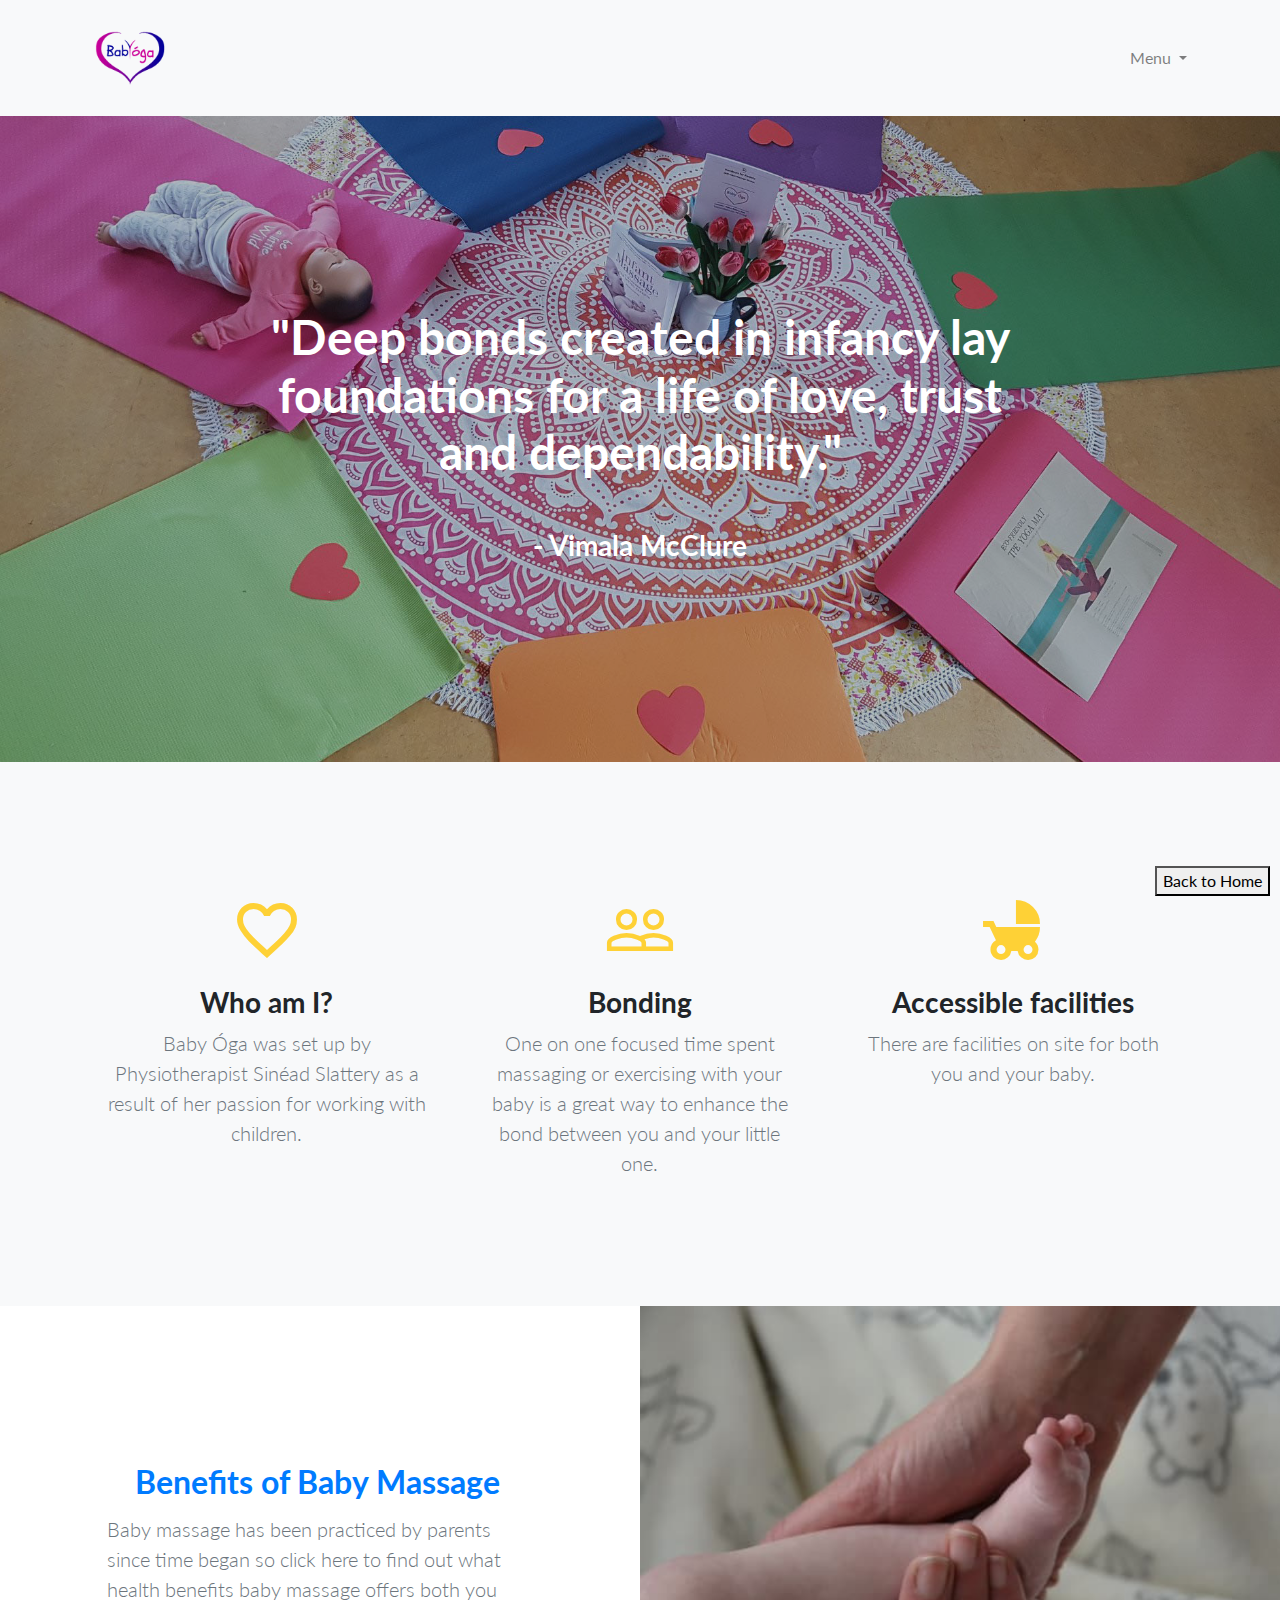
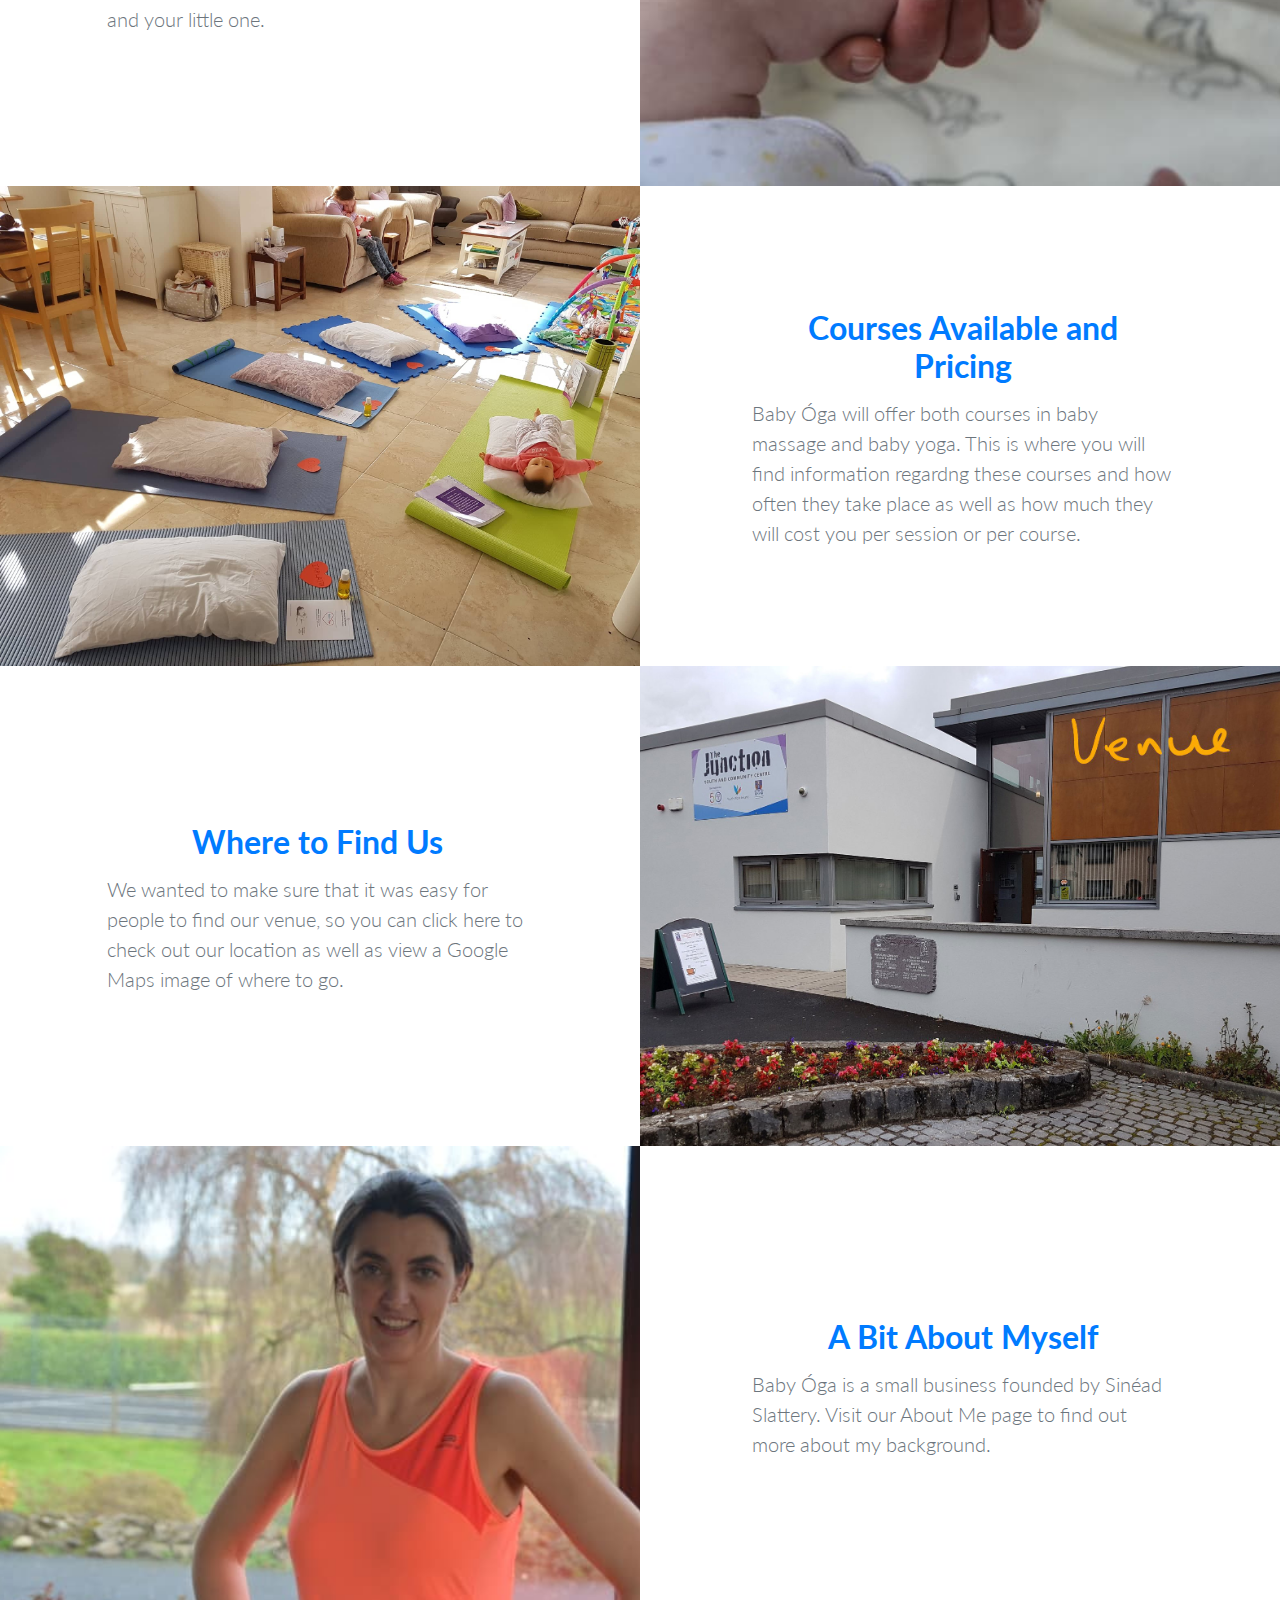
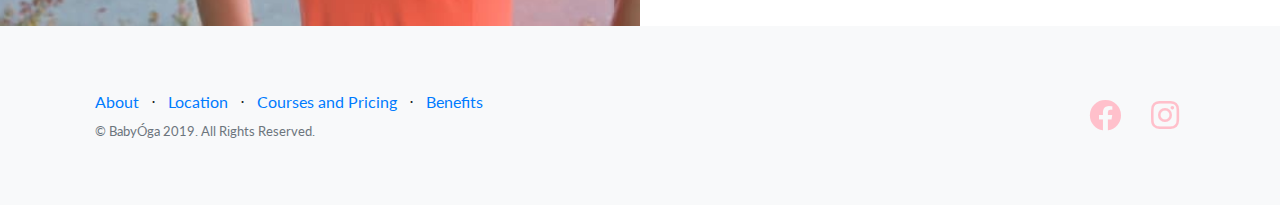
<file: index.html>
<!DOCTYPE html>
<html lang="en">

<head>

  <meta charset="utf-8">
  <meta name="viewport" content="width=device-width, initial-scale=1, shrink-to-fit=no">
  <meta name="description" content="">
  <meta name="author" content="">

  <title>Baby Óga - Homepage</title>

  
  <!-- Bootstrap CSS -->
  <link rel="stylesheet" href="https://stackpath.bootstrapcdn.com/bootstrap/4.3.1/css/bootstrap.min.css" integrity="sha384-ggOyR0iXCbMQv3Xipma34MD+dH/1fQ784/j6cY/iJTQUOhcWr7x9JvoRxT2MZw1T" crossorigin="anonymous">
	
  <!-- Bootstrap core CSS -->
  <link href="vendor/bootstrap/css/bootstrap.min.css" rel="stylesheet">
  
  <!-- Google icons CSS -->
  <link href="https://fonts.googleapis.com/icon?family=Material+Icons" rel="stylesheet">

  <!-- Custom fonts for this template -->
  <link href="vendor/fontawesome-free/css/all.min.css" rel="stylesheet">
  <link href="vendor/simple-line-icons/css/simple-line-icons.css" rel="stylesheet" type="text/css">
  <link href="https://fonts.googleapis.com/css?family=Lato:300,400,700,300italic,400italic,700italic" rel="stylesheet" type="text/css">

  <!-- Custom styles for this template -->
  <link href="css/landing-page.min.css" rel="stylesheet">
  <link href="css/agency.css" rel="stylesheet">
  
  <link href="css/custom.css" rel="stylesheet">
  

</head>

<body>

  <!--Navigation Menu-->
  <nav class="navbar navbar-expand-lg navbar-light bg-light">
    <div class="container">
      <a class="navbar-brand" href="index.html">
        <img class="header-logo" src="logo/finLogo.png" alt="">
      </a>
      <!-- <button class="navbar-toggler" type="button" data-toggle="collapse" data-target="#navbarSupportedContent" aria-controls="navbarSupportedContent" aria-expanded="false" aria-label="Toggle navigation">
      <span class="navbar-toggler-icon"></span>
    </button> -->
  
      <div class="collapse navbar-collapse" id="navbarSupportedContent">
        <ul class="navbar-nav ml-auto">
          <li class="nav-item dropdown">
            <a class="nav-link dropdown-toggle" href="#" id="navbarDropdown" role="button" data-toggle="dropdown" aria-haspopup="true" aria-expanded="false">
              Menu
            </a>
            <!-- Here's the magic. Add the .animate and .slide-in classes to your .dropdown-menu and you're all set! -->
            <div class="dropdown-menu dropdown-menu-right animate slideIn" aria-labelledby="navbarDropdown">
              <a class="dropdown-item" href="benefits.html">Benefits</a>
              <a class="dropdown-item" href="courses.html">Courses and classes</a>
              <a class="dropdown-item" href="location.html">Where we're located</a>
              <a class="dropdown-item" href="about.html">About me</a>
            </div>
          </li>
        </ul>
      </div>
    </div>
  </nav>


  <!--Navbar expandable -->
			<!-- <nav class="navbar navbar-light bg-light static-top">
				<div class="navbar-brand" href="index.html">
					<img class="header-logo" src="logo/finLogo.png" alt="">
				</div>
			  <button class="navbar-toggler" type="button" data-toggle="collapse" data-target="#navbarNavAltMarkup" aria-controls="navbarNavAltMarkup" aria-expanded="false" aria-label="Toggle navigation">
				<span class="navbar-toggler-icon"></span>
			  </button>
			  <div class="collapse navbar-collapse" id="navbarNavAltMarkup">
				<div class="navbar-nav">
				  <a class="nav-item nav-link active" href="index.html" style="color:#007bff; text-align: right; margin-right: 20px;">Home<span class="sr-only">(current)</span></a>
				  <a class="nav-item nav-link" href="benefits.html" style="color:#007bff; text-align: right; margin-right: 20px;">Benefits</a>
				  <a class="nav-item nav-link" href="courses.html" style="color:#007bff; text-align: right; margin-right: 20px;">Courses and Pricing</a>
				  <a class="nav-item nav-link" href="location.html" style="color:#007bff; text-align: right; margin-right: 20px;">Location</a>
				  <a class="nav-item nav-link" href="about.html" style="color:#007bff; text-align: right; margin-right: 20px;">About Me</a>
				</div>
			  </div>
			</nav> -->

  <!-- Masthead -->
  <header class="masthead text-white text-center">
    <div class="overlay"></div>
    <div class="container">
      <div class="row">
        <div class="col-xl-9 mx-auto">
          <h1 class="mb-5">"Deep bonds created in infancy lay foundations for a life of love, trust and dependability."</h1>
		  <h3>- Vimala McClure</h3>
        </div>
      </div>
    </div>
  </header>

  <!-- Icons Grid -->
  <section class="features-icons bg-light text-center">
    <div class="container">
      <div class="row">
        <div class="col-lg-4">
          <div class="features-icons-item mx-auto mb-5 mb-lg-0 mb-lg-3">
            <div class="features-icons-icon d-flex">
              <i class="material-icons m-auto text-primary">favorite_border</i>
            </div>
            <h3>Who am I?</h3>
            <p class="lead mb-0 text-muted">Baby Óga was set up by Physiotherapist Sinéad Slattery as a result of her passion for working with children.</p>
          </div>
        </div>
        <div class="col-lg-4">
          <div class="features-icons-item mx-auto mb-5 mb-lg-0 mb-lg-3">
            <div class="features-icons-icon d-flex">
              <i class="material-icons m-auto text-primary">people_outline</i>
            </div>
            <h3>Bonding</h3>
            <p class="lead mb-0 text-muted">One on one focused time spent massaging or exercising with your baby is a great way to enhance the bond between you and your little one.</p>
          </div>
        </div>
        <div class="col-lg-4">
          <div class="features-icons-item mx-auto mb-0 mb-lg-3">
            <div class="features-icons-icon d-flex">
              <i class="material-icons m-auto text-primary">child_friendly</i>
            </div>
            <h3>Accessible facilities</h3>
            <p class="lead mb-0 text-muted">There are facilities on site for both you and your baby.</p>
          </div>
        </div>
      </div>
    </div>
  </section>

  <!-- Image Showcases -->
  <section class="showcase" id="navigation">
    <div class="container-fluid p-0">
	  <a href="benefits.html#benefits">
		<div class="row no-gutters">
			<div class="col-lg-6 order-lg-2 text-white showcase-img" style="background-image: url('img/foot.jpg');"></div>
			<div class="col-lg-6 order-lg-1 my-auto showcase-text">
				<h2>Benefits of Baby Massage</h2>
				<p class="lead mb-0">Baby massage has been practiced by parents since time began so click here to find out what health benefits baby massage offers both you and your little one.</p>
			</div>
		</div>
	  </a>
	  <a href="courses.html#courses">
		  <div class="row no-gutters">
			<div class="col-lg-6 text-white showcase-img" style="background-image: url('img/layout.jpg');"></div>
			<div class="col-lg-6 my-auto showcase-text">
			  <h2>Courses Available and Pricing</h2>
			  <p class="lead mb-0">Baby Óga will offer both courses in baby massage and baby yoga. This is where you will find information regardng these courses and how often they take place as well as how much they will cost you per session or per course.</p>
			</div>
		  </div>
	  </a>
	  <a href="location.html#location">
		  <div class="row no-gutters">
			<div class="col-lg-6 order-lg-2 text-white showcase-img" style="background-image: url('img/venue2.jpg');"></div>
			<div class="col-lg-6 order-lg-1 my-auto showcase-text">
			  <h2>Where to Find Us</h2>
			  <p class="lead mb-0">We wanted to make sure that it was easy for people to find our venue, so you can click here to check out our location as well as view a Google Maps image of where to go.</p>
			</div>
		  </div>
	  </a>
	  <a href="about.html#about">
		  <div class="row no-gutters">
			<div class="col-lg-6 text-white showcase-img" style="background-image: url('img/prof1.jpg');"></div>
			<div class="col-lg-6 my-auto showcase-text">
			  <h2>A Bit About Myself</h2>
			  <p class="lead mb-0">Baby Óga is a small business founded by Sinéad Slattery. Visit our About Me page to find out more about my background.</p>
			</div>
		  </div>
	  </a>
    </div>
  </section>
  
	<div id="mybtn">
		<a href="index.html#navigation">
			<button class="button">Back to Home</button>
		</a>
	</div>

  <!-- Footer -->
  <footer class="footer bg-light">
    <div class="container">
      <div class="row">
        <div class="col-lg-6 h-100 text-center text-lg-left my-auto">
          <ul class="list-inline mb-2">
            <li class="list-inline-item">
              <a href="about.html">About</a>
            </li>
            <li class="list-inline-item">&sdot;</li>
            <li class="list-inline-item">
              <a href="location.html">Location</a>
            </li>
            <li class="list-inline-item">&sdot;</li>
            <li class="list-inline-item">
              <a href="courses.html">Courses and Pricing</a>
            </li>
            <li class="list-inline-item">&sdot;</li>
            <li class="list-inline-item">
              <a href="benefits.html">Benefits</a>
            </li>
          </ul>
          <p class="text-muted small mb-4 mb-lg-0">&copy; BabyÓga 2019. All Rights Reserved.</p>
        </div>
        <div class="col-lg-6 h-100 text-center text-lg-right my-auto">
          <ul class="list-inline mb-0">
            <li class="list-inline-item mr-3">
              <a href="https://www.facebook.com/SineadSla/">
                <i class="fab fa-facebook fa-2x fa-fw"></i>
              </a>
            </li>
            <li class="list-inline-item">
              <a href="https://www.instagram.com/babyoga_2/">
                <i class="fab fa-instagram fa-2x fa-fw"></i>
              </a>
            </li>
          </ul>
        </div>
      </div>
    </div>
  </footer>

  <!-- Bootstrap core JavaScript -->
  <script src="vendor/jquery/jquery.min.js"></script>
  <script src="vendor/bootstrap/js/bootstrap.bundle.min.js"></script>
  <script src="https://cdnjs.cloudflare.com/ajax/libs/jquery/3.4.1/jquery.slim.min.js"></script>

</body>

</html>
</file>
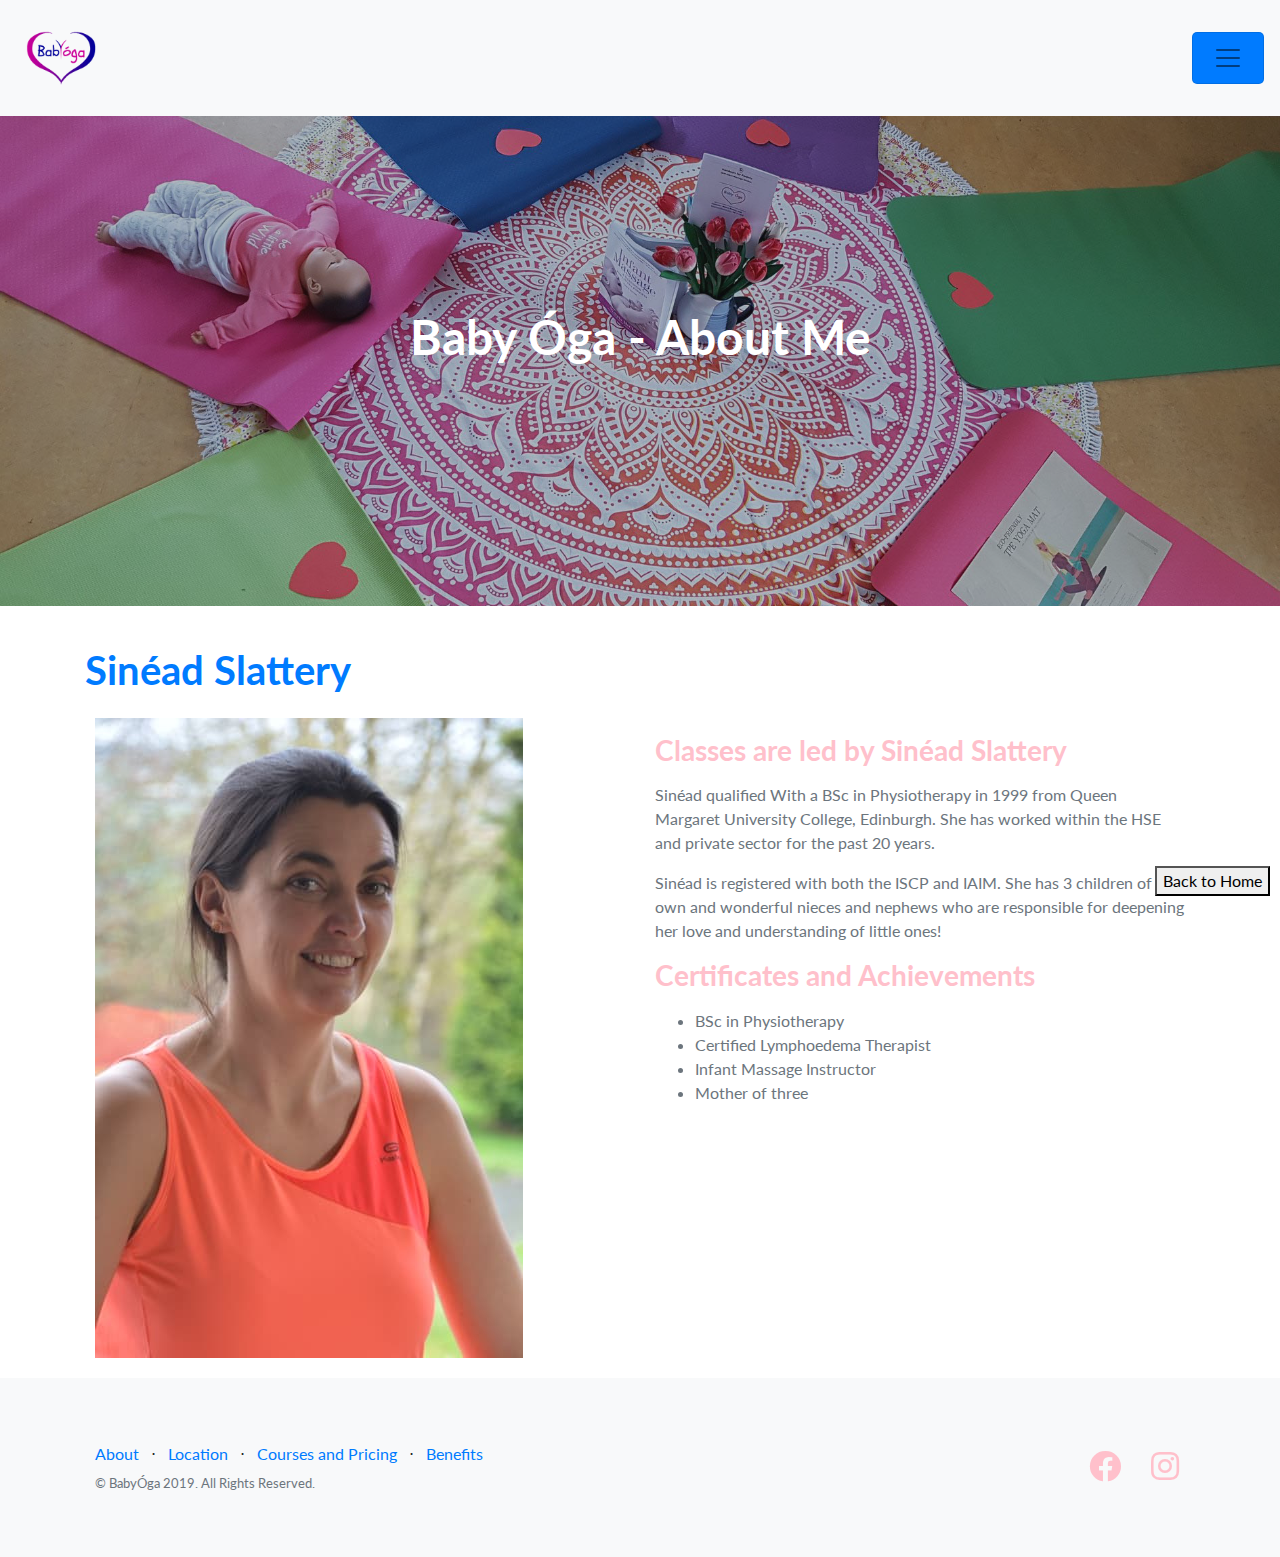
<file: about.html>
<!DOCTYPE html>
<html lang="en">

<head>

  <meta charset="utf-8">
  <meta name="viewport" content="width=device-width, initial-scale=1, shrink-to-fit=no">
  <meta name="description" content="">
  <meta name="author" content="">

  <title>Baby Óga - About Me</title>

  
  <!-- Bootstrap CSS -->
    <link rel="stylesheet" href="https://stackpath.bootstrapcdn.com/bootstrap/4.3.1/css/bootstrap.min.css" integrity="sha384-ggOyR0iXCbMQv3Xipma34MD+dH/1fQ784/j6cY/iJTQUOhcWr7x9JvoRxT2MZw1T" crossorigin="anonymous">
	
  <!-- Bootstrap core CSS -->
  <link href="vendor/bootstrap/css/bootstrap.min.css" rel="stylesheet">
  
  <!-- Google icons CSS -->
  <link href="https://fonts.googleapis.com/icon?family=Material+Icons" rel="stylesheet">

  <!-- Custom fonts for this template -->
  <link href="vendor/fontawesome-free/css/all.min.css" rel="stylesheet">
  <link href="vendor/simple-line-icons/css/simple-line-icons.css" rel="stylesheet" type="text/css">
  <link href="https://fonts.googleapis.com/css?family=Lato:300,400,700,300italic,400italic,700italic" rel="stylesheet" type="text/css">

  <!-- Custom styles for this template -->
  <link href="css/landing-page.min.css" rel="stylesheet">
  <link href="css/agency.css" rel="stylesheet">
  
   <link href="css/custom.css" rel="stylesheet">
  

</head>

<body>

  <!--Navbar expandable -->
			<nav class="navbar navbar-light bg-light static-top">
				<div class="navbar-brand" href="index.html">
					<img class="header-logo" src="logo/finLogo.png" alt="">
				</div>
			  <button class="navbar-toggler" type="button" data-toggle="collapse" data-target="#navbarNavAltMarkup" aria-controls="navbarNavAltMarkup" aria-expanded="false" aria-label="Toggle navigation">
				<span class="navbar-toggler-icon"></span>
			  </button>
			  <div class="collapse navbar-collapse" id="navbarNavAltMarkup">
				<div class="navbar-nav">
				  <a class="nav-item nav-link active" href="index.html" style="color:#007bff; text-align: right; margin-right: 20px;">Home<span class="sr-only">(current)</span></a>
				  <a class="nav-item nav-link" href="benefits.html" style="color:#007bff; text-align: right; margin-right: 20px;">Benefits</a>
				  <a class="nav-item nav-link" href="courses.html" style="color:#007bff; text-align: right; margin-right: 20px;">Courses and Pricing</a>
				  <a class="nav-item nav-link" href="location.html" style="color:#007bff; text-align: right; margin-right: 20px;">Location</a>
				  <a class="nav-item nav-link" href="about.html" style="color:#007bff; text-align: right; margin-right: 20px;">About Me</a>
				</div>
			  </div>
			</nav>

  <!-- Masthead -->
  <header class="masthead text-white text-center">
    <div class="overlay"></div>
    <div class="container">
      <div class="row">
        <div class="col-xl-9 mx-auto">
          <h1 class="mb-5">Baby Óga - About Me</</h1>
        </div>
      </div>
    </div>
  </header>
  
  <!-- Portfolio Item Heading -->
  <div class="container" id="about">
  <div class="wrapper">
	  <h1 class="my-4" id="title">Sinéad Slattery</h1>

	  <!-- Portfolio Item Row -->
	  <div class="row">

		<div class="col-md-6">
		  <img class="img-fluid" src="img/profile.jpg" style="img{width: 100%;}" alt="">
		</div>

		<div class="col-md-6">
		  <h3 class="my-3">Classes are led by Sinéad Slattery</h3>
		  <p class="text-muted">Sinéad qualified With a BSc in Physiotherapy in 1999 from Queen Margaret University College, Edinburgh. She has worked within the HSE and private sector for the past 20 years.</p>
		  <p class="text-muted">Sinéad is registered with both the ISCP and IAIM. She has 3 children of her own and wonderful nieces and nephews who are responsible for deepening her love and understanding of little ones!</p>

		  <h3 class="my-3">Certificates and Achievements</h3>
		  <ul>
			<li class="text-muted">BSc in Physiotherapy</li>
			<li class="text-muted">Certified Lymphoedema Therapist</li>
			<li class="text-muted">Infant Massage Instructor</li>
			<li class="text-muted">Mother of three</li>
		  </ul>
		</div>

	  </div>
	  <!-- /.row -->
	 </div>
	</div>
  
	<div id="mybtn">
		<a href="index.html#navigation">
			<button class="button">Back to Home</button>
		</a>
	</div>
  
  <!-- Footer -->
  <footer class="footer bg-light">
    <div class="container">
      <div class="row">
        <div class="col-lg-6 h-100 text-center text-lg-left my-auto">
          <ul class="list-inline mb-2">
            <li class="list-inline-item">
              <a href="about.html">About</a>
            </li>
            <li class="list-inline-item">&sdot;</li>
            <li class="list-inline-item">
              <a href="location.html">Location</a>
            </li>
            <li class="list-inline-item">&sdot;</li>
            <li class="list-inline-item">
              <a href="courses.html">Courses and Pricing</a>
            </li>
            <li class="list-inline-item">&sdot;</li>
            <li class="list-inline-item">
              <a href="benefits.html">Benefits</a>
            </li>
          </ul>
          <p class="text-muted small mb-4 mb-lg-0">&copy; BabyÓga 2019. All Rights Reserved.</p>
        </div>
        <div class="col-lg-6 h-100 text-center text-lg-right my-auto">
          <ul class="list-inline mb-0">
            <li class="list-inline-item mr-3">
              <a href="https://www.facebook.com/SineadSla/">
                <i class="fab fa-facebook fa-2x fa-fw"></i>
              </a>
            </li>
            <li class="list-inline-item">
              <a href="https://www.instagram.com/babyoga_2/">
                <i class="fab fa-instagram fa-2x fa-fw"></i>
              </a>
            </li>
          </ul>
        </div>
      </div>
    </div>
  </footer>

  <!-- Bootstrap core JavaScript -->
  <script src="vendor/jquery/jquery.min.js"></script>
  <script src="vendor/bootstrap/js/bootstrap.bundle.min.js"></script>

</body>

</html>
</file>
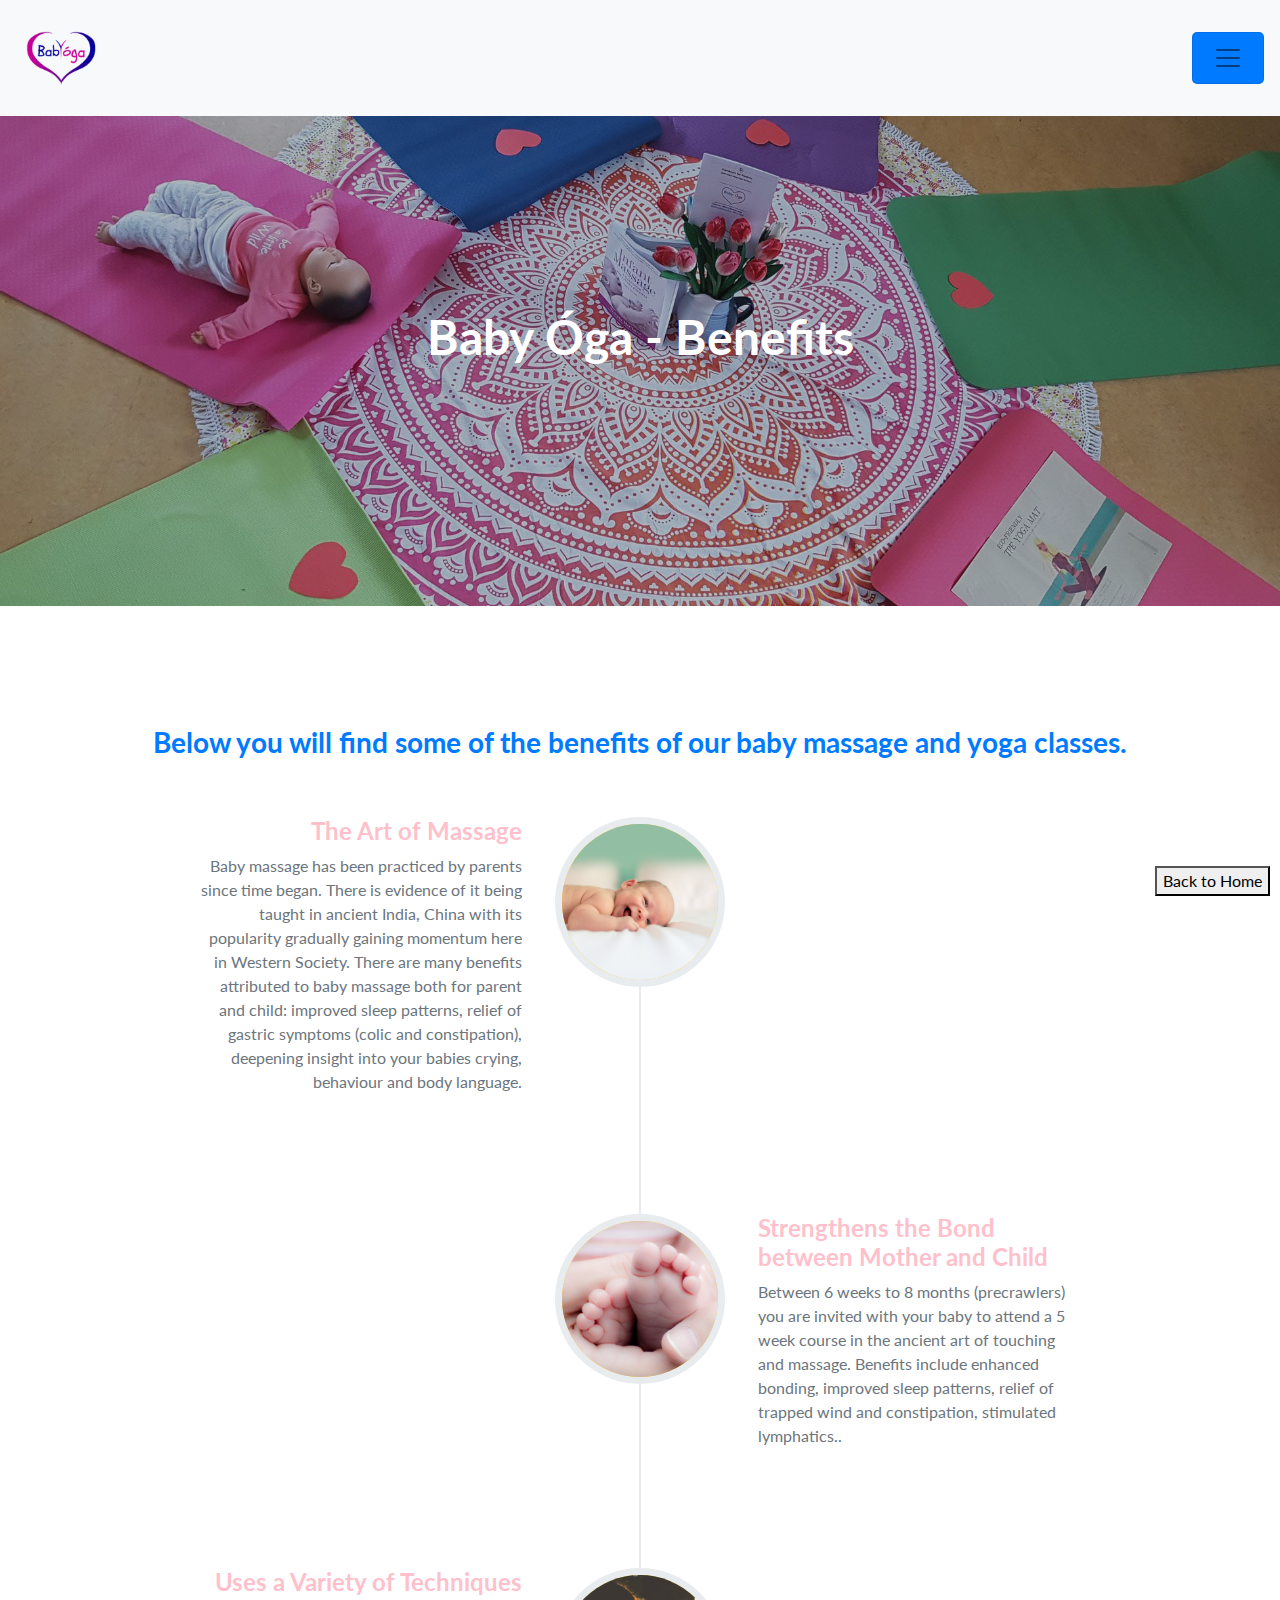
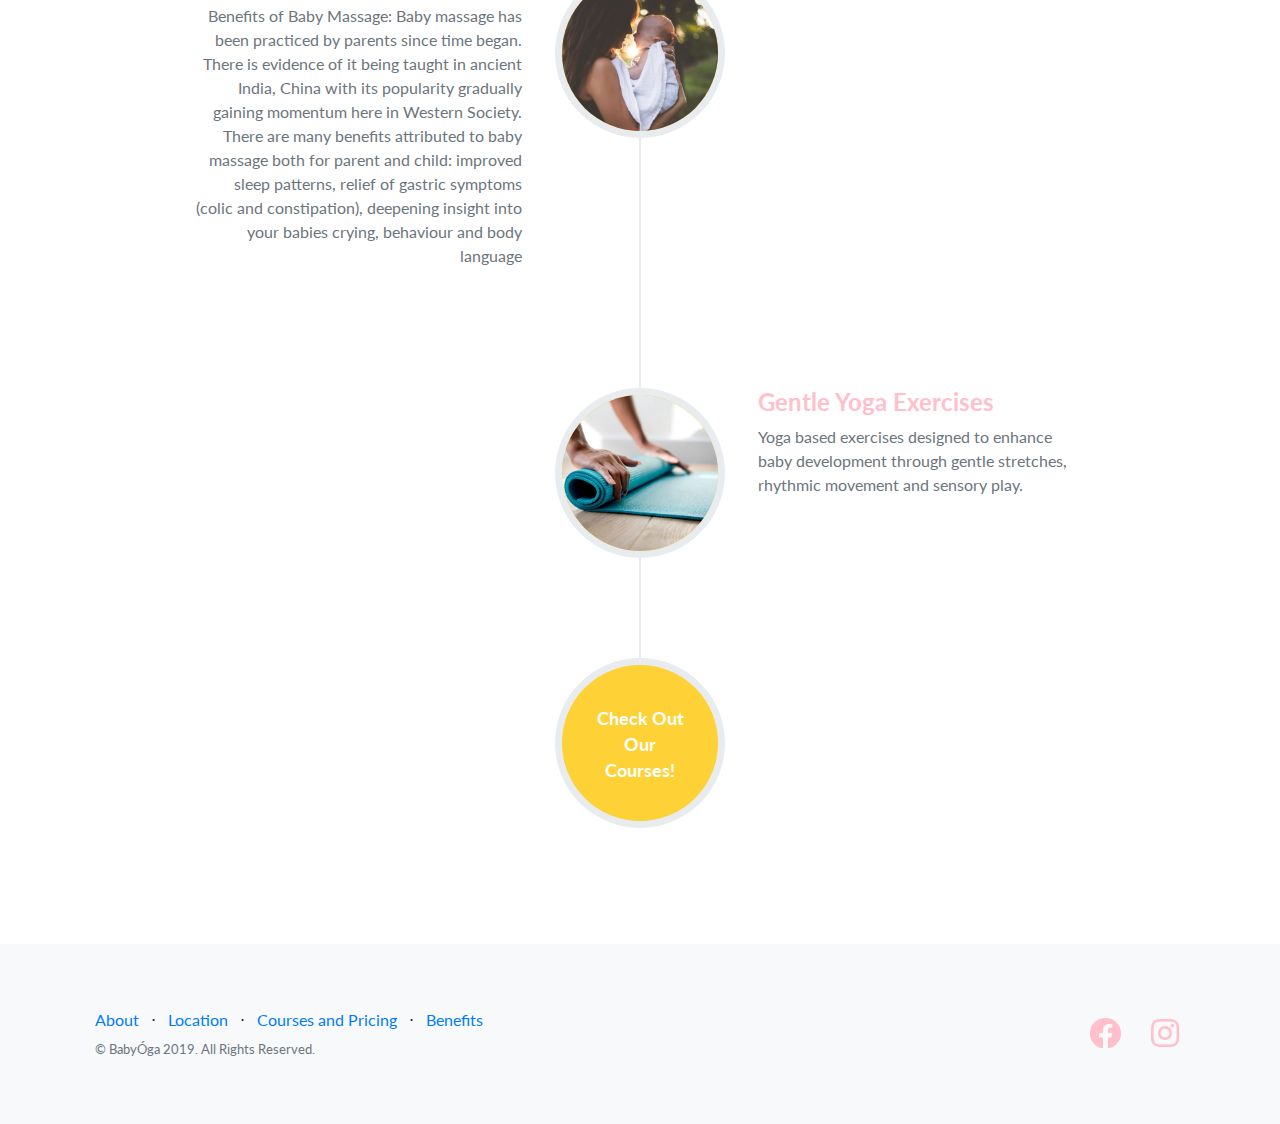
<file: benefits.html>
<!DOCTYPE html>
<html lang="en">

<head>

  <meta charset="utf-8">
  <meta name="viewport" content="width=device-width, initial-scale=1, shrink-to-fit=no">
  <meta name="description" content="">
  <meta name="author" content="">

  <title>Baby Óga - Benefits</title>

  
  <!-- Bootstrap CSS -->
    <link rel="stylesheet" href="https://stackpath.bootstrapcdn.com/bootstrap/4.3.1/css/bootstrap.min.css" integrity="sha384-ggOyR0iXCbMQv3Xipma34MD+dH/1fQ784/j6cY/iJTQUOhcWr7x9JvoRxT2MZw1T" crossorigin="anonymous">
	
  <!-- Bootstrap core CSS -->
  <link href="vendor/bootstrap/css/bootstrap.min.css" rel="stylesheet">
  
  <!-- Google icons CSS -->
  <link href="https://fonts.googleapis.com/icon?family=Material+Icons" rel="stylesheet">

  <!-- Custom fonts for this template -->
  <link href="vendor/fontawesome-free/css/all.min.css" rel="stylesheet">
  <link href="vendor/simple-line-icons/css/simple-line-icons.css" rel="stylesheet" type="text/css">
  <link href="https://fonts.googleapis.com/css?family=Lato:300,400,700,300italic,400italic,700italic" rel="stylesheet" type="text/css">

  <!-- Custom styles for this template -->
  <link href="css/landing-page.min.css" rel="stylesheet">
  <link href="css/agency.css" rel="stylesheet">
  
   <link href="css/custom.css" rel="stylesheet">
  

</head>

<body>

  <!--Navbar expandable -->
			<nav class="navbar navbar-light bg-light static-top">
				<div class="navbar-brand" href="index.html">
					<img class="header-logo" src="logo/finLogo.png" alt="">
				</div>
			  <button class="navbar-toggler" type="button" data-toggle="collapse" data-target="#navbarNavAltMarkup" aria-controls="navbarNavAltMarkup" aria-expanded="false" aria-label="Toggle navigation">
				<span class="navbar-toggler-icon"></span>
			  </button>
			  <div class="collapse navbar-collapse" id="navbarNavAltMarkup">
				<div class="navbar-nav">
				  <a class="nav-item nav-link active" href="index.html" style="color:#007bff; text-align: right; margin-right: 20px;">Home<span class="sr-only">(current)</span></a>
				  <a class="nav-item nav-link" href="benefits.html" style="color:#007bff; text-align: right; margin-right: 20px;">Benefits</a>
				  <a class="nav-item nav-link" href="courses.html" style="color:#007bff; text-align: right; margin-right: 20px;">Courses and Pricing</a>
				  <a class="nav-item nav-link" href="location.html" style="color:#007bff; text-align: right; margin-right: 20px;">Location</a>
				  <a class="nav-item nav-link" href="about.html" style="color:#007bff; text-align: right; margin-right: 20px;">About Me</a>
				</div>
			  </div>
			</nav>

  <!-- Masthead -->
  <header class="masthead text-white text-center">
    <div class="overlay"></div>
    <div class="container">
      <div class="row">
        <div class="col-xl-9 mx-auto">
          <h1 class="mb-5">Baby Óga - Benefits</h1>
        </div>
      </div>
    </div>
  </header>
  
  <!-- Benefits of Baby Oga -->
  <section class="page-section" id="benefits">
    <div class="container">
      <div class="row" id="border-row">
        <div class="col-lg-12 text-center">
          <h3 class="section-heading">Below you will find some of the benefits of our baby massage and yoga classes.</h3>
        </div>
      </div>
      <div class="row">
        <div class="col-lg-12">
          <ul class="timeline">
            <li>
              <div class="timeline-image">
                <img class="rounded-circle img-fluid" src="img/cute-baby.jpg" alt="">
              </div>
              <div class="timeline-panel">
                <div class="timeline-heading">
                  <h4 class="subheading">The Art of Massage</h4>
                </div>
                <div class="timeline-body">
                  <p class="text-muted">Baby massage has been practiced by parents since time began. There is evidence of it being taught in ancient India, China with its popularity gradually gaining momentum here in Western Society. There are many benefits attributed to baby massage both for parent and child: improved sleep patterns, relief of gastric symptoms (colic and constipation), deepening insight into your babies crying, behaviour and body language.</p>
                </div>
              </div>
            </li>
            <li class="timeline-inverted">
              <div class="timeline-image">
                <img class="rounded-circle img-fluid" src="img/baby-feet.jpg" alt="">
              </div>
              <div class="timeline-panel">
                <div class="timeline-heading">
                  <h4 class="subheading">Strengthens the Bond between Mother and Child</h4>
                </div>
                <div class="timeline-body">
                  <p class="text-muted">Between 6 weeks to 8 months (precrawlers) you are invited with your baby to attend a 5 week course in the ancient art of touching and massage. Benefits include enhanced bonding, improved sleep patterns, relief of trapped wind and constipation, stimulated lymphatics..</p>
                </div>
              </div>
            </li>
            <li>
              <div class="timeline-image">
                <img class="rounded-circle img-fluid" src="img/bond.jpg" alt="">
              </div>
              <div class="timeline-panel">
                <div class="timeline-heading">
                  <h4 class="subheading">Uses a Variety of Techniques</h4>
                </div>
                <div class="timeline-body">
                  <p class="text-muted">Benefits of Baby Massage: Baby massage has been practiced by parents since time began. There is evidence of it being taught in ancient India, China with its popularity gradually gaining momentum here in Western Society. There are many benefits attributed to baby massage both for parent and child: improved sleep patterns, relief of gastric symptoms (colic and constipation), deepening insight into your babies crying, behaviour and body language </p>
                </div>
              </div>
            </li>
            <li class="timeline-inverted">
              <div class="timeline-image">
                <img class="rounded-circle img-fluid" src="img/yoga-mat.jpg" alt="">
              </div>
              <div class="timeline-panel">
                <div class="timeline-heading">
                  <h4 class="subheading">Gentle Yoga Exercises</h4>
                </div>
                <div class="timeline-body">
                  <p class="text-muted">Yoga based exercises designed to enhance baby development through gentle stretches, rhythmic movement and sensory play.</p>
                </div>
              </div>
            </li>
            <li class="timeline-inverted">
				<a href="https://www.facebook.com/SineadSla/">
				  <div class="timeline-image">
					<h4>Check Out
					  <br>Our
					  <br>Courses!</h4>
				  </div>
				</a>
            </li>
          </ul>
        </div>
      </div>
    </div>
  </section>
  
	<div id="mybtn">
		<a href="index.html#navigation">
			<button class="button">Back to Home</button>
		</a>
	</div>
  
  <!-- Footer -->
  <footer class="footer bg-light">
    <div class="container">
      <div class="row">
        <div class="col-lg-6 h-100 text-center text-lg-left my-auto">
          <ul class="list-inline mb-2">
            <li class="list-inline-item">
              <a href="about.html">About</a>
            </li>
            <li class="list-inline-item">&sdot;</li>
            <li class="list-inline-item">
              <a href="location.html">Location</a>
            </li>
            <li class="list-inline-item">&sdot;</li>
            <li class="list-inline-item">
              <a href="courses.html">Courses and Pricing</a>
            </li>
            <li class="list-inline-item">&sdot;</li>
            <li class="list-inline-item">
              <a href="benefits.html">Benefits</a>
            </li>
          </ul>
          <p class="text-muted small mb-4 mb-lg-0">&copy; BabyÓga 2019. All Rights Reserved.</p>
        </div>
        <div class="col-lg-6 h-100 text-center text-lg-right my-auto">
          <ul class="list-inline mb-0">
            <li class="list-inline-item mr-3">
              <a href="https://www.facebook.com/SineadSla/">
                <i class="fab fa-facebook fa-2x fa-fw"></i>
              </a>
            </li>
            <li class="list-inline-item">
              <a href="https://www.instagram.com/babyoga_2/">
                <i class="fab fa-instagram fa-2x fa-fw"></i>
              </a>
            </li>
          </ul>
        </div>
      </div>
    </div>
  </footer>

  <!-- Bootstrap core JavaScript -->
  <script src="vendor/jquery/jquery.min.js"></script>
  <script src="vendor/bootstrap/js/bootstrap.bundle.min.js"></script>

</body>

</html>
</file>
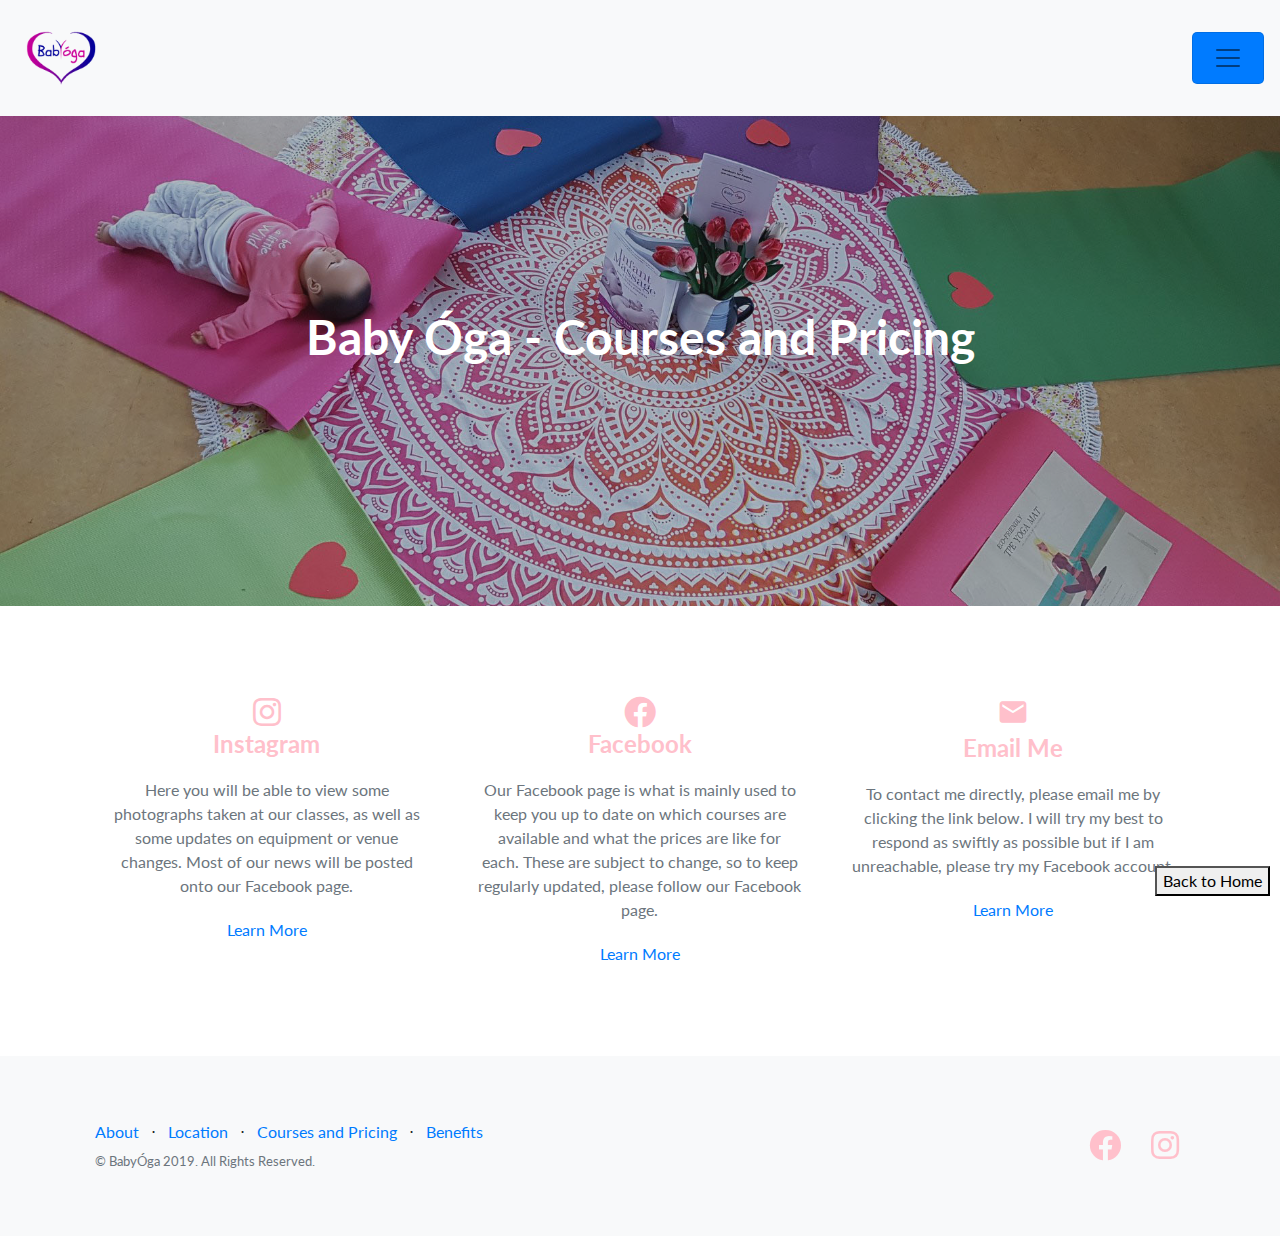
<file: courses.html>
<!DOCTYPE html>
<html lang="en">

<head>

  <meta charset="utf-8">
  <meta name="viewport" content="width=device-width, initial-scale=1, shrink-to-fit=no">
  <meta name="description" content="">
  <meta name="author" content="">

  <title>Baby Óga - Courses and Pricing</title>

  
  <!-- Bootstrap CSS -->
  <link rel="stylesheet" href="https://stackpath.bootstrapcdn.com/bootstrap/4.3.1/css/bootstrap.min.css" integrity="sha384-ggOyR0iXCbMQv3Xipma34MD+dH/1fQ784/j6cY/iJTQUOhcWr7x9JvoRxT2MZw1T" crossorigin="anonymous">
	
  <!-- Bootstrap core CSS -->
  <link href="vendor/bootstrap/css/bootstrap.min.css" rel="stylesheet">
  
  <!-- Google icons CSS -->
  <link href="https://fonts.googleapis.com/icon?family=Material+Icons" rel="stylesheet">

  <!-- Custom fonts for this template -->
  <link href="vendor/fontawesome-free/css/all.min.css" rel="stylesheet">
  <link href="vendor/simple-line-icons/css/simple-line-icons.css" rel="stylesheet" type="text/css">
  <link href="https://fonts.googleapis.com/css?family=Lato:300,400,700,300italic,400italic,700italic" rel="stylesheet" type="text/css">

  <!-- Custom styles for this template -->
  <link href="css/landing-page.min.css" rel="stylesheet">
  <link href="css/agency.css" rel="stylesheet">
  
   <link href="css/custom.css" rel="stylesheet">
  

</head>

<body>

  <!--Navbar expandable -->
			<nav class="navbar navbar-light bg-light static-top">
				<div class="navbar-brand" href="index.html">
					<img class="header-logo" src="logo/finLogo.png" alt="">
				</div>
			  <button class="navbar-toggler" type="button" data-toggle="collapse" data-target="#navbarNavAltMarkup" aria-controls="navbarNavAltMarkup" aria-expanded="false" aria-label="Toggle navigation">
				<span class="navbar-toggler-icon"></span>
			  </button>
			  <div class="collapse navbar-collapse" id="navbarNavAltMarkup">
				<div class="navbar-nav">
				  <a class="nav-item nav-link active" href="index.html" style="color:#007bff; text-align: right; margin-right: 20px;">Home<span class="sr-only">(current)</span></a>
				  <a class="nav-item nav-link" href="benefits.html" style="color:#007bff; text-align: right; margin-right: 20px;">Benefits</a>
				  <a class="nav-item nav-link" href="courses.html" style="color:#007bff; text-align: right; margin-right: 20px;">Courses and Pricing</a>
				  <a class="nav-item nav-link" href="location.html" style="color:#007bff; text-align: right; margin-right: 20px;">Location</a>
				  <a class="nav-item nav-link" href="about.html" style="color:#007bff; text-align: right; margin-right: 20px;">About Me</a>
				</div>
			  </div>
			</nav>

  <!-- Masthead -->
  <header class="masthead text-white text-center">
    <div class="overlay"></div>
    <div class="container">
      <div class="row">
        <div class="col-xl-9 mx-auto">
          <h1 class="mb-5">Baby Óga - Courses and Pricing</h1>
        </div>
      </div>
    </div>
  </header>
 
	<div class="container">
	</div>
	
	
	<div class="box">
    <div class="container">
     	<div class="row">
			    <div class="col-lg-4 col-md-4 col-sm-4 col-xs-12">
               
					<div class="box-part text-center">
                        
                        <i class="fab fa-instagram fa-2x fa-fw"></i>
                        
						<div class="title">
							<h4>Instagram</h4>
						</div>
                        
						<div class="text">
							<p class="text-muted">Here you will be able to view some photographs taken at our classes,
							as well as some updates on equipment or venue changes. Most of our news will be posted onto our Facebook page.</p>
						</div>
                        
						<a href="https://www.instagram.com/babyoga_2/">Learn More</a>
                        
					 </div>
				</div>	 
					 
				
				 <div class="col-lg-4 col-md-4 col-sm-4 col-xs-12">
               
					<div class="box-part text-center">
                        
                        <i class="fab fa-facebook fa-2x fa-fw"></i>
                        
						<div class="title">
							<h4>Facebook</h4>
						</div>
                        
						<div class="text">
							<p class="text-muted">Our Facebook page is what is mainly used to keep you up to date on which
							courses are available and what the prices are like for each. These are subject to change,
							so to keep regularly updated, please follow our Facebook page.</p>
						</div>
                        
						<a href="https://www.facebook.com/SineadSla/">Learn More</a>
                        
					 </div>
				</div>	

				<div class="col-lg-4 col-md-4 col-sm-4 col-xs-12">
               
					<div class="box-part text-center">
                        
                        <i class="material-icons" style="font-size:2rem;">email</i>
                        
						<div class="title">
							<h4>Email Me</h4>
						</div>
                        
						<div class="text">
							<p class="text-muted">To contact me directly, please email me by clicking the link below.
							I will try my best to respond as swiftly as possible but if I am unreachable,
							 please try my Facebook account.</p>
						</div>
                        
						<a href="mailto:babyoga2@gmail.com">Learn More</a>
                        
					 </div>
				</div>				
		</div>		
   
  </div>
  
	<div id="mybtn">
		<a href="index.html#navigation">
			<button class="button">Back to Home</button>
		</a>
	</div>
  
  <!-- Footer -->
  <footer class="footer bg-light">
    <div class="container">
      <div class="row">
        <div class="col-lg-6 h-100 text-center text-lg-left my-auto">
          <ul class="list-inline mb-2">
            <li class="list-inline-item">
              <a href="about.html">About</a>
            </li>
            <li class="list-inline-item">&sdot;</li>
            <li class="list-inline-item">
              <a href="location.html">Location</a>
            </li>
            <li class="list-inline-item">&sdot;</li>
            <li class="list-inline-item">
              <a href="courses.html">Courses and Pricing</a>
            </li>
            <li class="list-inline-item">&sdot;</li>
            <li class="list-inline-item">
              <a href="benefits.html">Benefits</a>
            </li>
          </ul>
          <p class="text-muted small mb-4 mb-lg-0">&copy; BabyÓga 2019. All Rights Reserved.</p>
        </div>
        <div class="col-lg-6 h-100 text-center text-lg-right my-auto">
          <ul class="list-inline mb-0">
            <li class="list-inline-item mr-3">
              <a href="https://www.facebook.com/SineadSla/">
                <i class="fab fa-facebook fa-2x fa-fw"></i>
              </a>
            </li>
            <li class="list-inline-item">
              <a href="https://www.instagram.com/babyoga_2/">
                <i class="fab fa-instagram fa-2x fa-fw"></i>
              </a>
            </li>
          </ul>
        </div>
      </div>
    </div>
  </footer>

  <!-- Bootstrap core JavaScript -->
  <script src="vendor/jquery/jquery.min.js"></script>
  <script src="vendor/bootstrap/js/bootstrap.bundle.min.js"></script>

</body>

</html>
</file>
<file: vendor/simple-line-icons/css/simple-line-icons.css>
@font-face {
  font-family: 'simple-line-icons';
  src: url('../fonts/Simple-Line-Icons.eot?v=2.4.0');
  src: url('../fonts/Simple-Line-Icons.eot?v=2.4.0#iefix') format('embedded-opentype'), url('../fonts/Simple-Line-Icons.woff2?v=2.4.0') format('woff2'), url('../fonts/Simple-Line-Icons.ttf?v=2.4.0') format('truetype'), url('../fonts/Simple-Line-Icons.woff?v=2.4.0') format('woff'), url('../fonts/Simple-Line-Icons.svg?v=2.4.0#simple-line-icons') format('svg');
  font-weight: normal;
  font-style: normal;
}
/*
 Use the following CSS code if you want to have a class per icon.
 Instead of a list of all class selectors, you can use the generic [class*="icon-"] selector, but it's slower:
*/
.icon-user,
.icon-people,
.icon-user-female,
.icon-user-follow,
.icon-user-following,
.icon-user-unfollow,
.icon-login,
.icon-logout,
.icon-emotsmile,
.icon-phone,
.icon-call-end,
.icon-call-in,
.icon-call-out,
.icon-map,
.icon-location-pin,
.icon-direction,
.icon-directions,
.icon-compass,
.icon-layers,
.icon-menu,
.icon-list,
.icon-options-vertical,
.icon-options,
.icon-arrow-down,
.icon-arrow-left,
.icon-arrow-right,
.icon-arrow-up,
.icon-arrow-up-circle,
.icon-arrow-left-circle,
.icon-arrow-right-circle,
.icon-arrow-down-circle,
.icon-check,
.icon-clock,
.icon-plus,
.icon-minus,
.icon-close,
.icon-event,
.icon-exclamation,
.icon-organization,
.icon-trophy,
.icon-screen-smartphone,
.icon-screen-desktop,
.icon-plane,
.icon-notebook,
.icon-mustache,
.icon-mouse,
.icon-magnet,
.icon-energy,
.icon-disc,
.icon-cursor,
.icon-cursor-move,
.icon-crop,
.icon-chemistry,
.icon-speedometer,
.icon-shield,
.icon-screen-tablet,
.icon-magic-wand,
.icon-hourglass,
.icon-graduation,
.icon-ghost,
.icon-game-controller,
.icon-fire,
.icon-eyeglass,
.icon-envelope-open,
.icon-envelope-letter,
.icon-bell,
.icon-badge,
.icon-anchor,
.icon-wallet,
.icon-vector,
.icon-speech,
.icon-puzzle,
.icon-printer,
.icon-present,
.icon-playlist,
.icon-pin,
.icon-picture,
.icon-handbag,
.icon-globe-alt,
.icon-globe,
.icon-folder-alt,
.icon-folder,
.icon-film,
.icon-feed,
.icon-drop,
.icon-drawer,
.icon-docs,
.icon-doc,
.icon-diamond,
.icon-cup,
.icon-calculator,
.icon-bubbles,
.icon-briefcase,
.icon-book-open,
.icon-basket-loaded,
.icon-basket,
.icon-bag,
.icon-action-undo,
.icon-action-redo,
.icon-wrench,
.icon-umbrella,
.icon-trash,
.icon-tag,
.icon-support,
.icon-frame,
.icon-size-fullscreen,
.icon-size-actual,
.icon-shuffle,
.icon-share-alt,
.icon-share,
.icon-rocket,
.icon-question,
.icon-pie-chart,
.icon-pencil,
.icon-note,
.icon-loop,
.icon-home,
.icon-grid,
.icon-graph,
.icon-microphone,
.icon-music-tone-alt,
.icon-music-tone,
.icon-earphones-alt,
.icon-earphones,
.icon-equalizer,
.icon-like,
.icon-dislike,
.icon-control-start,
.icon-control-rewind,
.icon-control-play,
.icon-control-pause,
.icon-control-forward,
.icon-control-end,
.icon-volume-1,
.icon-volume-2,
.icon-volume-off,
.icon-calendar,
.icon-bulb,
.icon-chart,
.icon-ban,
.icon-bubble,
.icon-camrecorder,
.icon-camera,
.icon-cloud-download,
.icon-cloud-upload,
.icon-envelope,
.icon-eye,
.icon-flag,
.icon-heart,
.icon-info,
.icon-key,
.icon-link,
.icon-lock,
.icon-lock-open,
.icon-magnifier,
.icon-magnifier-add,
.icon-magnifier-remove,
.icon-paper-clip,
.icon-paper-plane,
.icon-power,
.icon-refresh,
.icon-reload,
.icon-settings,
.icon-star,
.icon-symbol-female,
.icon-symbol-male,
.icon-target,
.icon-credit-card,
.icon-paypal,
.icon-social-tumblr,
.icon-social-twitter,
.icon-social-facebook,
.icon-social-instagram,
.icon-social-linkedin,
.icon-social-pinterest,
.icon-social-github,
.icon-social-google,
.icon-social-reddit,
.icon-social-skype,
.icon-social-dribbble,
.icon-social-behance,
.icon-social-foursqare,
.icon-social-soundcloud,
.icon-social-spotify,
.icon-social-stumbleupon,
.icon-social-youtube,
.icon-social-dropbox,
.icon-social-vkontakte,
.icon-social-steam {
  font-family: 'simple-line-icons';
  speak: none;
  font-style: normal;
  font-weight: normal;
  font-variant: normal;
  text-transform: none;
  line-height: 1;
  /* Better Font Rendering =========== */
  -webkit-font-smoothing: antialiased;
  -moz-osx-font-smoothing: grayscale;
}
.icon-user:before {
  content: "\e005";
}
.icon-people:before {
  content: "\e001";
}
.icon-user-female:before {
  content: "\e000";
}
.icon-user-follow:before {
  content: "\e002";
}
.icon-user-following:before {
  content: "\e003";
}
.icon-user-unfollow:before {
  content: "\e004";
}
.icon-login:before {
  content: "\e066";
}
.icon-logout:before {
  content: "\e065";
}
.icon-emotsmile:before {
  content: "\e021";
}
.icon-phone:before {
  content: "\e600";
}
.icon-call-end:before {
  content: "\e048";
}
.icon-call-in:before {
  content: "\e047";
}
.icon-call-out:before {
  content: "\e046";
}
.icon-map:before {
  content: "\e033";
}
.icon-location-pin:before {
  content: "\e096";
}
.icon-direction:before {
  content: "\e042";
}
.icon-directions:before {
  content: "\e041";
}
.icon-compass:before {
  content: "\e045";
}
.icon-layers:before {
  content: "\e034";
}
.icon-menu:before {
  content: "\e601";
}
.icon-list:before {
  content: "\e067";
}
.icon-options-vertical:before {
  content: "\e602";
}
.icon-options:before {
  content: "\e603";
}
.icon-arrow-down:before {
  content: "\e604";
}
.icon-arrow-left:before {
  content: "\e605";
}
.icon-arrow-right:before {
  content: "\e606";
}
.icon-arrow-up:before {
  content: "\e607";
}
.icon-arrow-up-circle:before {
  content: "\e078";
}
.icon-arrow-left-circle:before {
  content: "\e07a";
}
.icon-arrow-right-circle:before {
  content: "\e079";
}
.icon-arrow-down-circle:before {
  content: "\e07b";
}
.icon-check:before {
  content: "\e080";
}
.icon-clock:before {
  content: "\e081";
}
.icon-plus:before {
  content: "\e095";
}
.icon-minus:before {
  content: "\e615";
}
.icon-close:before {
  content: "\e082";
}
.icon-event:before {
  content: "\e619";
}
.icon-exclamation:before {
  content: "\e617";
}
.icon-organization:before {
  content: "\e616";
}
.icon-trophy:before {
  content: "\e006";
}
.icon-screen-smartphone:before {
  content: "\e010";
}
.icon-screen-desktop:before {
  content: "\e011";
}
.icon-plane:before {
  content: "\e012";
}
.icon-notebook:before {
  content: "\e013";
}
.icon-mustache:before {
  content: "\e014";
}
.icon-mouse:before {
  content: "\e015";
}
.icon-magnet:before {
  content: "\e016";
}
.icon-energy:before {
  content: "\e020";
}
.icon-disc:before {
  content: "\e022";
}
.icon-cursor:before {
  content: "\e06e";
}
.icon-cursor-move:before {
  content: "\e023";
}
.icon-crop:before {
  content: "\e024";
}
.icon-chemistry:before {
  content: "\e026";
}
.icon-speedometer:before {
  content: "\e007";
}
.icon-shield:before {
  content: "\e00e";
}
.icon-screen-tablet:before {
  content: "\e00f";
}
.icon-magic-wand:before {
  content: "\e017";
}
.icon-hourglass:before {
  content: "\e018";
}
.icon-graduation:before {
  content: "\e019";
}
.icon-ghost:before {
  content: "\e01a";
}
.icon-game-controller:before {
  content: "\e01b";
}
.icon-fire:before {
  content: "\e01c";
}
.icon-eyeglass:before {
  content: "\e01d";
}
.icon-envelope-open:before {
  content: "\e01e";
}
.icon-envelope-letter:before {
  content: "\e01f";
}
.icon-bell:before {
  content: "\e027";
}
.icon-badge:before {
  content: "\e028";
}
.icon-anchor:before {
  content: "\e029";
}
.icon-wallet:before {
  content: "\e02a";
}
.icon-vector:before {
  content: "\e02b";
}
.icon-speech:before {
  content: "\e02c";
}
.icon-puzzle:before {
  content: "\e02d";
}
.icon-printer:before {
  content: "\e02e";
}
.icon-present:before {
  content: "\e02f";
}
.icon-playlist:before {
  content: "\e030";
}
.icon-pin:before {
  content: "\e031";
}
.icon-picture:before {
  content: "\e032";
}
.icon-handbag:before {
  content: "\e035";
}
.icon-globe-alt:before {
  content: "\e036";
}
.icon-globe:before {
  content: "\e037";
}
.icon-folder-alt:before {
  content: "\e039";
}
.icon-folder:before {
  content: "\e089";
}
.icon-film:before {
  content: "\e03a";
}
.icon-feed:before {
  content: "\e03b";
}
.icon-drop:before {
  content: "\e03e";
}
.icon-drawer:before {
  content: "\e03f";
}
.icon-docs:before {
  content: "\e040";
}
.icon-doc:before {
  content: "\e085";
}
.icon-diamond:before {
  content: "\e043";
}
.icon-cup:before {
  content: "\e044";
}
.icon-calculator:before {
  content: "\e049";
}
.icon-bubbles:before {
  content: "\e04a";
}
.icon-briefcase:before {
  content: "\e04b";
}
.icon-book-open:before {
  content: "\e04c";
}
.icon-basket-loaded:before {
  content: "\e04d";
}
.icon-basket:before {
  content: "\e04e";
}
.icon-bag:before {
  content: "\e04f";
}
.icon-action-undo:before {
  content: "\e050";
}
.icon-action-redo:before {
  content: "\e051";
}
.icon-wrench:before {
  content: "\e052";
}
.icon-umbrella:before {
  content: "\e053";
}
.icon-trash:before {
  content: "\e054";
}
.icon-tag:before {
  content: "\e055";
}
.icon-support:before {
  content: "\e056";
}
.icon-frame:before {
  content: "\e038";
}
.icon-size-fullscreen:before {
  content: "\e057";
}
.icon-size-actual:before {
  content: "\e058";
}
.icon-shuffle:before {
  content: "\e059";
}
.icon-share-alt:before {
  content: "\e05a";
}
.icon-share:before {
  content: "\e05b";
}
.icon-rocket:before {
  content: "\e05c";
}
.icon-question:before {
  content: "\e05d";
}
.icon-pie-chart:before {
  content: "\e05e";
}
.icon-pencil:before {
  content: "\e05f";
}
.icon-note:before {
  content: "\e060";
}
.icon-loop:before {
  content: "\e064";
}
.icon-home:before {
  content: "\e069";
}
.icon-grid:before {
  content: "\e06a";
}
.icon-graph:before {
  content: "\e06b";
}
.icon-microphone:before {
  content: "\e063";
}
.icon-music-tone-alt:before {
  content: "\e061";
}
.icon-music-tone:before {
  content: "\e062";
}
.icon-earphones-alt:before {
  content: "\e03c";
}
.icon-earphones:before {
  content: "\e03d";
}
.icon-equalizer:before {
  content: "\e06c";
}
.icon-like:before {
  content: "\e068";
}
.icon-dislike:before {
  content: "\e06d";
}
.icon-control-start:before {
  content: "\e06f";
}
.icon-control-rewind:before {
  content: "\e070";
}
.icon-control-play:before {
  content: "\e071";
}
.icon-control-pause:before {
  content: "\e072";
}
.icon-control-forward:before {
  content: "\e073";
}
.icon-control-end:before {
  content: "\e074";
}
.icon-volume-1:before {
  content: "\e09f";
}
.icon-volume-2:before {
  content: "\e0a0";
}
.icon-volume-off:before {
  content: "\e0a1";
}
.icon-calendar:before {
  content: "\e075";
}
.icon-bulb:before {
  content: "\e076";
}
.icon-chart:before {
  content: "\e077";
}
.icon-ban:before {
  content: "\e07c";
}
.icon-bubble:before {
  content: "\e07d";
}
.icon-camrecorder:before {
  content: "\e07e";
}
.icon-camera:before {
  content: "\e07f";
}
.icon-cloud-download:before {
  content: "\e083";
}
.icon-cloud-upload:before {
  content: "\e084";
}
.icon-envelope:before {
  content: "\e086";
}
.icon-eye:before {
  content: "\e087";
}
.icon-flag:before {
  content: "\e088";
}
.icon-heart:before {
  content: "\e08a";
}
.icon-info:before {
  content: "\e08b";
}
.icon-key:before {
  content: "\e08c";
}
.icon-link:before {
  content: "\e08d";
}
.icon-lock:before {
  content: "\e08e";
}
.icon-lock-open:before {
  content: "\e08f";
}
.icon-magnifier:before {
  content: "\e090";
}
.icon-magnifier-add:before {
  content: "\e091";
}
.icon-magnifier-remove:before {
  content: "\e092";
}
.icon-paper-clip:before {
  content: "\e093";
}
.icon-paper-plane:before {
  content: "\e094";
}
.icon-power:before {
  content: "\e097";
}
.icon-refresh:before {
  content: "\e098";
}
.icon-reload:before {
  content: "\e099";
}
.icon-settings:before {
  content: "\e09a";
}
.icon-star:before {
  content: "\e09b";
}
.icon-symbol-female:before {
  content: "\e09c";
}
.icon-symbol-male:before {
  content: "\e09d";
}
.icon-target:before {
  content: "\e09e";
}
.icon-credit-card:before {
  content: "\e025";
}
.icon-paypal:before {
  content: "\e608";
}
.icon-social-tumblr:before {
  content: "\e00a";
}
.icon-social-twitter:before {
  content: "\e009";
}
.icon-social-facebook:before {
  content: "\e00b";
}
.icon-social-instagram:before {
  content: "\e609";
}
.icon-social-linkedin:before {
  content: "\e60a";
}
.icon-social-pinterest:before {
  content: "\e60b";
}
.icon-social-github:before {
  content: "\e60c";
}
.icon-social-google:before {
  content: "\e60d";
}
.icon-social-reddit:before {
  content: "\e60e";
}
.icon-social-skype:before {
  content: "\e60f";
}
.icon-social-dribbble:before {
  content: "\e00d";
}
.icon-social-behance:before {
  content: "\e610";
}
.icon-social-foursqare:before {
  content: "\e611";
}
.icon-social-soundcloud:before {
  content: "\e612";
}
.icon-social-spotify:before {
  content: "\e613";
}
.icon-social-stumbleupon:before {
  content: "\e614";
}
.icon-social-youtube:before {
  content: "\e008";
}
.icon-social-dropbox:before {
  content: "\e00c";
}
.icon-social-vkontakte:before {
  content: "\e618";
}
.icon-social-steam:before {
  content: "\e620";
}
</file>
<file: css/custom.css>
/*@media only screen and(min-width: 320px){	(smaller phone viewpoints)
}*/

a.nav-link{
	color: #007bff;
}

.header-logo{
	height: 90px;
	margin: none;
}
header.masthead{
		background: url(../img/header.jpg);
		background-size: cover;
		width:100%;
}

/*section.text-center{
	background-color: E3E3E3!important;
}

html{
	font-family: "Helvetica";
}*/


.showcase a:link{
	text-decoration: none;
}

a p{
	color: #6c757d!important;
}

a h2{
	color: #007bff;
	text-align: center;
	padding: 5px;
}

a h2:hover{
	color: pink;
}

/*Benefits*/

.page-section h3.section-subheading{
	margin: 0px;
}

#border-row{
	padding-bottom: 30px;
	padding-top: 20px;
	margin-bottom: 20px;
}

.showcase-img{
	background-size: cover;
}

.section-heading{
	color: #007bff;
}

.timeline-heading h4.subheading{
	color: pink;
}
/*Courses*/
.box{
    padding:0px 0px;
}

.box-part{
    background:#FFF;
    border-radius:0;
    padding:60px 10px;
    margin:30px 0px;
}
.text{
    margin:20px 0px;
}

.fa{
     color:#4183D7;
}

i{
	color: pink;
}

/* Float four columns side by side */
.column {
  float: left;
  width: 25%;
  padding: 0 10px;
}

/* Remove extra left and right margins, due to padding */
.row {margin: 0 -5px;}

/* Clear floats after the columns */
.row:after {
  content: "";
  display: table;
  clear: both;
}

/* Responsive columns */
@media screen and (max-width: 600px) {
  .column {
    width: 100%;
    display: block;
    margin-bottom: 20px;
  }
}

/* Style the counter cards */
.card {
  box-shadow: 0 4px 8px 0 rgba(0, 0, 0, 0.2);
  padding: 16px;
  text-align: center;
  background-color: #f1f1f1;
}

.row{
	display: inline block
}

#course-heading{
	padding-top: 30px
}

.title{
	color: pink;
}

/*Location*/
.mapouter{
	margin: 30px auto;
}

#location-heading{
	padding-top:30px;
}

/*Google maps responsiveness*/
.google-maps {
    position: relative;
    padding-bottom: 75%; /* This is the aspect ratio*/
    height: 0;
    overflow: hidden;
}
.google-maps iframe {
    position: absolute;
    top: 0;
    left: 0;
    width: 100% !important;
    height: 100% !important;
}

/*About Me*/
.wrapper{
	margin-top: 40px;
	margin-bottom: 20px;
}

.my-4{
	color: #007bff;
}

.my-3{
	color: pink;
}



/*Back to Home button*/
.navbar-toggler {
  background-color: #007bff;
  color: white;
  padding: 10px 20px;
  border-radius: 5px;
  border-style: solid;
  border-color: white;
}

#mybtn {
  position: fixed;
  bottom: 4px;
  right: 10px;
}

/* Change this breakpoint if you change the breakpoint of the navbar */

/*@media (min-width: 992px) {*/
  .animate {
    animation-duration: 0.3s;
    -webkit-animation-duration: 0.3s;
    animation-fill-mode: both;
    -webkit-animation-fill-mode: both;
  }
/*}*/

@keyframes slideIn {
  0% {
    transform: translateY(1rem);
    opacity: 0;
  }
  100% {
    transform:translateY(0rem);
    opacity: 1;
  }
  0% {
    transform: translateY(1rem);
    opacity: 0;
  }
}

@-webkit-keyframes slideIn {
  0% {
    -webkit-transform: transform;
    -webkit-opacity: 0;
  }
  100% {
    -webkit-transform: translateY(0);
    -webkit-opacity: 1;
  }
  0% {
    -webkit-transform: translateY(1rem);
    -webkit-opacity: 0;
  }
}

.slideIn {
  -webkit-animation-name: slideIn;
  animation-name: slideIn;
}
</file>
<file: css/landing-page.min.css>
/*!
 * Start Bootstrap - Landing Page v5.0.6 (https://startbootstrap.com/template-overviews/landing-page)
 * Copyright 2013-2019 Start Bootstrap
 * Licensed under MIT (https://github.com/BlackrockDigital/startbootstrap-landing-page/blob/master/LICENSE)
 */body{font-family:Lato,'Helvetica Neue',Helvetica,Arial,sans-serif}h1,h2,h3,h4,h5,h6{font-family:Lato,'Helvetica Neue',Helvetica,Arial,sans-serif;font-weight:700}header.masthead{position:relative;background-color:#343a40;background:url(../img/bg-masthead.jpg) no-repeat center center;background-size:cover;padding-top:8rem;padding-bottom:8rem}header.masthead .overlay{position:absolute;background-color:#212529;height:100%;width:100%;top:0;left:0;opacity:.3}header.masthead h1{font-size:2rem}@media (min-width:768px){header.masthead{padding-top:12rem;padding-bottom:12rem}header.masthead h1{font-size:3rem}}.showcase .showcase-text{padding:3rem}.showcase .showcase-img{min-height:30rem;background-size:cover}@media (min-width:768px){.showcase .showcase-text{padding:7rem}}.features-icons{padding-top:7rem;padding-bottom:7rem}.features-icons .features-icons-item{max-width:20rem}.features-icons .features-icons-item .features-icons-icon{height:7rem}.features-icons .features-icons-item .features-icons-icon i{font-size:4.5rem}.features-icons .features-icons-item:hover .features-icons-icon i{font-size:5rem}.testimonials{padding-top:7rem;padding-bottom:7rem}.testimonials .testimonial-item{max-width:18rem}.testimonials .testimonial-item img{max-width:12rem;-webkit-box-shadow:0 5px 5px 0 #adb5bd;box-shadow:0 5px 5px 0 #adb5bd}.call-to-action{position:relative;background-color:#343a40;background:url(../img/bg-masthead.jpg) no-repeat center center;background-size:cover;padding-top:7rem;padding-bottom:7rem}.call-to-action .overlay{position:absolute;background-color:#212529;height:100%;width:100%;top:0;left:0;opacity:.3}footer.footer{padding-top:4rem;padding-bottom:4rem}
</file>
<file: css/agency.css>
/*!
 * Start Bootstrap - Agency v5.2.1 (https://startbootstrap.com/template-overviews/agency)
 * Copyright 2013-2019 Start Bootstrap
 * Licensed under MIT (https://github.com/BlackrockDigital/startbootstrap-agency/blob/master/LICENSE)
 */


.text-primary {
  color: #fed136 !important;
}

.page-section {
  padding: 100px 0;
}

.page-section h2.section-heading {
  font-size: 40px;
  margin-top: 0;
  margin-bottom: 15px;
}

.page-section h3.section-subheading {
  font-size: 16px;
  font-weight: 400;
  font-style: italic;
  margin-bottom: 75px;
  text-transform: none;
  font-family: 'Droid Serif', -apple-system, BlinkMacSystemFont, 'Segoe UI', Roboto, 'Helvetica Neue', Arial, sans-serif, 'Apple Color Emoji', 'Segoe UI Emoji', 'Segoe UI Symbol', 'Noto Color Emoji';
}

::-moz-selection {
  background: #fed136;
  text-shadow: none;
}

::selection {
  background: #fed136;
  text-shadow: none;
}

img::-moz-selection {
  background: transparent;
}

img::selection {
  background: transparent;
}

img::-moz-selection {
  background: transparent;
}

.btn {
  font-family: 'Montserrat', -apple-system, BlinkMacSystemFont, 'Segoe UI', Roboto, 'Helvetica Neue', Arial, sans-serif, 'Apple Color Emoji', 'Segoe UI Emoji', 'Segoe UI Symbol', 'Noto Color Emoji';
  font-weight: 700;
}

.btn-xl {
  font-size: 18px;
  padding: 20px 40px;
}

.btn-primary {
  background-color: #fed136;
  border-color: #fed136;
}

.btn-primary:active, .btn-primary:focus, .btn-primary:hover {
  background-color: #fec810 !important;
  border-color: #fec810 !important;
  color: white;
}

.btn-primary:active, .btn-primary:focus {
  -webkit-box-shadow: 0 0 0 0.2rem rgba(254, 209, 55, 0.5) !important;
  box-shadow: 0 0 0 0.2rem rgba(254, 209, 55, 0.5) !important;
}

#mainNav {
  background-color: #212529;
}

#mainNav .navbar-toggler {
  font-size: 12px;
  right: 0;
  padding: 13px;
  text-transform: uppercase;
  color: white;
  border: 0;
  background-color: #fed136;
  font-family: 'Montserrat', -apple-system, BlinkMacSystemFont, 'Segoe UI', Roboto, 'Helvetica Neue', Arial, sans-serif, 'Apple Color Emoji', 'Segoe UI Emoji', 'Segoe UI Symbol', 'Noto Color Emoji';
}

#mainNav .navbar-brand {
  color: #fed136;
  font-family: 'Kaushan Script', -apple-system, BlinkMacSystemFont, 'Segoe UI', Roboto, 'Helvetica Neue', Arial, sans-serif, 'Apple Color Emoji', 'Segoe UI Emoji', 'Segoe UI Symbol', 'Noto Color Emoji';
}

#mainNav .navbar-brand.active, #mainNav .navbar-brand:active, #mainNav .navbar-brand:focus, #mainNav .navbar-brand:hover {
  color: #fec503;
}

#mainNav .navbar-nav .nav-item .nav-link {
  font-size: 90%;
  font-weight: 400;
  padding: 0.75em 0;
  letter-spacing: 1px;
  color: white;
  font-family: 'Montserrat', -apple-system, BlinkMacSystemFont, 'Segoe UI', Roboto, 'Helvetica Neue', Arial, sans-serif, 'Apple Color Emoji', 'Segoe UI Emoji', 'Segoe UI Symbol', 'Noto Color Emoji';
}

#mainNav .navbar-nav .nav-item .nav-link.active, #mainNav .navbar-nav .nav-item .nav-link:hover {
  color: #fed136;
}

@media (min-width: 992px) {
  #mainNav {
    padding-top: 25px;
    padding-bottom: 25px;
    -webkit-transition: padding-top 0.3s, padding-bottom 0.3s;
    transition: padding-top 0.3s, padding-bottom 0.3s;
    border: none;
    background-color: transparent;
  }
  #mainNav .navbar-brand {
    font-size: 1.75em;
    -webkit-transition: all 0.3s;
    transition: all 0.3s;
  }
  #mainNav .navbar-nav .nav-item .nav-link {
    padding: 1.1em 1em !important;
  }
  #mainNav.navbar-shrink {
    padding-top: 0;
    padding-bottom: 0;
    background-color: #212529;
  }
  #mainNav.navbar-shrink .navbar-brand {
    font-size: 1.25em;
    padding: 12px 0;
  }
}

header.masthead {
  text-align: center;
  color: white;
  background-image: url("../img/header-bg.jpg");
  background-repeat: no-repeat;
  background-attachment: scroll;
  background-position: center center;
  background-size: cover;
}

header.masthead .intro-text {
  padding-top: 150px;
  padding-bottom: 100px;
}

header.masthead .intro-text .intro-lead-in {
  font-size: 22px;
  font-style: italic;
  line-height: 22px;
  margin-bottom: 25px;
  font-family: 'Droid Serif', -apple-system, BlinkMacSystemFont, 'Segoe UI', Roboto, 'Helvetica Neue', Arial, sans-serif, 'Apple Color Emoji', 'Segoe UI Emoji', 'Segoe UI Symbol', 'Noto Color Emoji';
}

header.masthead .intro-text .intro-heading {
  font-size: 50px;
  font-weight: 700;
  line-height: 50px;
  margin-bottom: 25px;
  font-family: 'Montserrat', -apple-system, BlinkMacSystemFont, 'Segoe UI', Roboto, 'Helvetica Neue', Arial, sans-serif, 'Apple Color Emoji', 'Segoe UI Emoji', 'Segoe UI Symbol', 'Noto Color Emoji';
}

@media (min-width: 768px) {
  header.masthead .intro-text {
    padding-top: 300px;
    padding-bottom: 200px;
  }
  header.masthead .intro-text .intro-lead-in {
    font-size: 40px;
    font-style: italic;
    line-height: 40px;
    margin-bottom: 25px;
    font-family: 'Droid Serif', -apple-system, BlinkMacSystemFont, 'Segoe UI', Roboto, 'Helvetica Neue', Arial, sans-serif, 'Apple Color Emoji', 'Segoe UI Emoji', 'Segoe UI Symbol', 'Noto Color Emoji';
  }
  header.masthead .intro-text .intro-heading {
    font-size: 75px;
    font-weight: 700;
    line-height: 75px;
    margin-bottom: 50px;
    font-family: 'Montserrat', -apple-system, BlinkMacSystemFont, 'Segoe UI', Roboto, 'Helvetica Neue', Arial, sans-serif, 'Apple Color Emoji', 'Segoe UI Emoji', 'Segoe UI Symbol', 'Noto Color Emoji';
  }
}

.service-heading {
  margin: 15px 0;
  text-transform: none;
}

#portfolio .portfolio-item {
  right: 0;
  margin: 0 0 15px;
}

#portfolio .portfolio-item .portfolio-link {
  position: relative;
  display: block;
  max-width: 400px;
  margin: 0 auto;
  cursor: pointer;
}

#portfolio .portfolio-item .portfolio-link .portfolio-hover {
  position: absolute;
  width: 100%;
  height: 100%;
  -webkit-transition: all ease 0.5s;
  transition: all ease 0.5s;
  opacity: 0;
  background: rgba(254, 209, 54, 0.9);
}

#portfolio .portfolio-item .portfolio-link .portfolio-hover:hover {
  opacity: 1;
}

#portfolio .portfolio-item .portfolio-link .portfolio-hover .portfolio-hover-content {
  font-size: 20px;
  position: absolute;
  top: 50%;
  width: 100%;
  height: 20px;
  margin-top: -12px;
  text-align: center;
  color: white;
}

#portfolio .portfolio-item .portfolio-link .portfolio-hover .portfolio-hover-content i {
  margin-top: -12px;
}

#portfolio .portfolio-item .portfolio-link .portfolio-hover .portfolio-hover-content h3,
#portfolio .portfolio-item .portfolio-link .portfolio-hover .portfolio-hover-content h4 {
  margin: 0;
}

#portfolio .portfolio-item .portfolio-caption {
  max-width: 400px;
  margin: 0 auto;
  padding: 25px;
  text-align: center;
  background-color: #fff;
}

#portfolio .portfolio-item .portfolio-caption h4 {
  margin: 0;
  text-transform: none;
}

#portfolio .portfolio-item .portfolio-caption p {
  font-size: 16px;
  font-style: italic;
  margin: 0;
  font-family: 'Droid Serif', -apple-system, BlinkMacSystemFont, 'Segoe UI', Roboto, 'Helvetica Neue', Arial, sans-serif, 'Apple Color Emoji', 'Segoe UI Emoji', 'Segoe UI Symbol', 'Noto Color Emoji';
}

#portfolio * {
  z-index: 2;
}

@media (min-width: 767px) {
  #portfolio .portfolio-item {
    margin: 0 0 30px;
  }
}

.portfolio-modal .modal-dialog {
  margin: 1rem;
  max-width: 100vw;
}

.portfolio-modal .modal-content {
  padding: 100px 0;
  text-align: center;
}

.portfolio-modal .modal-content h2 {
  font-size: 3em;
  margin-bottom: 15px;
}

.portfolio-modal .modal-content p {
  margin-bottom: 30px;
}

.portfolio-modal .modal-content p.item-intro {
  font-size: 16px;
  font-style: italic;
  margin: 20px 0 30px;
  font-family: 'Droid Serif', -apple-system, BlinkMacSystemFont, 'Segoe UI', Roboto, 'Helvetica Neue', Arial, sans-serif, 'Apple Color Emoji', 'Segoe UI Emoji', 'Segoe UI Symbol', 'Noto Color Emoji';
}

.portfolio-modal .modal-content ul.list-inline {
  margin-top: 0;
  margin-bottom: 30px;
}

.portfolio-modal .modal-content img {
  margin-bottom: 30px;
}

.portfolio-modal .modal-content button {
  cursor: pointer;
}

.portfolio-modal .close-modal {
  position: absolute;
  top: 25px;
  right: 25px;
  width: 75px;
  height: 75px;
  cursor: pointer;
  background-color: transparent;
}

.portfolio-modal .close-modal:hover {
  opacity: 0.3;
}

.portfolio-modal .close-modal .lr {
  /* Safari and Chrome */
  z-index: 1051;
  width: 1px;
  height: 75px;
  margin-left: 35px;
  /* IE 9 */
  -webkit-transform: rotate(45deg);
  transform: rotate(45deg);
  background-color: #212529;
}

.portfolio-modal .close-modal .lr .rl {
  /* Safari and Chrome */
  z-index: 1052;
  width: 1px;
  height: 75px;
  /* IE 9 */
  -webkit-transform: rotate(90deg);
  transform: rotate(90deg);
  background-color: #212529;
}

.timeline {
  position: relative;
  padding: 0;
  list-style: none;
}

.timeline:before {
  position: absolute;
  top: 0;
  bottom: 0;
  left: 40px;
  width: 2px;
  margin-left: -1.5px;
  content: '';
  background-color: #e9ecef;
}

.timeline > li {
  position: relative;
  min-height: 50px;
  margin-bottom: 50px;
}

.timeline > li:after, .timeline > li:before {
  display: table;
  content: ' ';
}

.timeline > li:after {
  clear: both;
}

.timeline > li .timeline-panel {
  position: relative;
  float: right;
  width: 100%;
  padding: 0 20px 0 100px;
  text-align: left;
}

.timeline > li .timeline-panel:before {
  right: auto;
  left: -15px;
  border-right-width: 15px;
  border-left-width: 0;
}

.timeline > li .timeline-panel:after {
  right: auto;
  left: -14px;
  border-right-width: 14px;
  border-left-width: 0;
}

.timeline > li .timeline-image {
  position: absolute;
  z-index: 100;
  left: 0;
  width: 80px;
  height: 80px;
  margin-left: 0;
  text-align: center;
  color: white;
  border: 7px solid #e9ecef;
  border-radius: 100%;
  background-color: #fed136;
}

.timeline > li .timeline-image h4 {
  font-size: 10px;
  line-height: 14px;
  margin-top: 12px;
}

.timeline > li.timeline-inverted > .timeline-panel {
  float: right;
  padding: 0 20px 0 100px;
  text-align: left;
}

.timeline > li.timeline-inverted > .timeline-panel:before {
  right: auto;
  left: -15px;
  border-right-width: 15px;
  border-left-width: 0;
}

.timeline > li.timeline-inverted > .timeline-panel:after {
  right: auto;
  left: -14px;
  border-right-width: 14px;
  border-left-width: 0;
}

.timeline > li:last-child {
  margin-bottom: 0;
}

.timeline .timeline-heading h4 {
  margin-top: 0;
  color: inherit;
}

.timeline .timeline-heading h4.subheading {
  text-transform: none;
}

.timeline .timeline-body > ul,
.timeline .timeline-body > p {
  margin-bottom: 0;
}

@media (min-width: 768px) {
  .timeline:before {
    left: 50%;
  }
  .timeline > li {
    min-height: 100px;
    margin-bottom: 100px;
  }
  .timeline > li .timeline-panel {
    float: left;
    width: 41%;
    padding: 0 20px 20px 30px;
    text-align: right;
  }
  .timeline > li .timeline-image {
    left: 50%;
    width: 100px;
    height: 100px;
    margin-left: -50px;
  }
  .timeline > li .timeline-image h4 {
    font-size: 13px;
    line-height: 18px;
    margin-top: 16px;
  }
  .timeline > li.timeline-inverted > .timeline-panel {
    float: right;
    padding: 0 30px 20px 20px;
    text-align: left;
  }
}

@media (min-width: 992px) {
  .timeline > li {
    min-height: 150px;
  }
  .timeline > li .timeline-panel {
    padding: 0 20px 20px;
  }
  .timeline > li .timeline-image {
    width: 150px;
    height: 150px;
    margin-left: -75px;
  }
  .timeline > li .timeline-image h4 {
    font-size: 18px;
    line-height: 26px;
    margin-top: 30px;
  }
  .timeline > li.timeline-inverted > .timeline-panel {
    padding: 0 20px 20px;
  }
}

@media (min-width: 1200px) {
  .timeline > li {
    min-height: 170px;
  }
  .timeline > li .timeline-panel {
    padding: 0 20px 20px 100px;
  }
  .timeline > li .timeline-image {
    width: 170px;
    height: 170px;
    margin-left: -85px;
  }
  .timeline > li .timeline-image h4 {
    margin-top: 40px;
  }
  .timeline > li.timeline-inverted > .timeline-panel {
    padding: 0 100px 20px 20px;
  }
}

.team-member {
  margin-bottom: 50px;
  text-align: center;
}

.team-member img {
  width: 225px;
  height: 225px;
  border: 7px solid rgba(0, 0, 0, 0.1);
}

.team-member h4 {
  margin-top: 25px;
  margin-bottom: 0;
  text-transform: none;
}

.team-member p {
  margin-top: 0;
}

section#contact {
  background-color: #212529;
  background-image: url("../img/map-image.png");
  background-repeat: no-repeat;
  background-position: center;
}

section#contact .section-heading {
  color: #fff;
}

section#contact .form-group {
  margin-bottom: 25px;
}

section#contact .form-group input,
section#contact .form-group textarea {
  padding: 20px;
}

section#contact .form-group input.form-control {
  height: auto;
}

section#contact .form-group textarea.form-control {
  height: 248px;
}

section#contact .form-control:focus {
  border-color: #fed136;
  -webkit-box-shadow: none;
  box-shadow: none;
}

section#contact ::-webkit-input-placeholder {
  font-weight: 700;
  color: #ced4da;
  font-family: 'Montserrat', -apple-system, BlinkMacSystemFont, 'Segoe UI', Roboto, 'Helvetica Neue', Arial, sans-serif, 'Apple Color Emoji', 'Segoe UI Emoji', 'Segoe UI Symbol', 'Noto Color Emoji';
}

section#contact :-moz-placeholder {
  font-weight: 700;
  color: #ced4da;
  font-family: 'Montserrat', -apple-system, BlinkMacSystemFont, 'Segoe UI', Roboto, 'Helvetica Neue', Arial, sans-serif, 'Apple Color Emoji', 'Segoe UI Emoji', 'Segoe UI Symbol', 'Noto Color Emoji';
}

section#contact ::-moz-placeholder {
  font-weight: 700;
  color: #ced4da;
  font-family: 'Montserrat', -apple-system, BlinkMacSystemFont, 'Segoe UI', Roboto, 'Helvetica Neue', Arial, sans-serif, 'Apple Color Emoji', 'Segoe UI Emoji', 'Segoe UI Symbol', 'Noto Color Emoji';
}

section#contact :-ms-input-placeholder {
  font-weight: 700;
  color: #ced4da;
  font-family: 'Montserrat', -apple-system, BlinkMacSystemFont, 'Segoe UI', Roboto, 'Helvetica Neue', Arial, sans-serif, 'Apple Color Emoji', 'Segoe UI Emoji', 'Segoe UI Symbol', 'Noto Color Emoji';
}

.footer {
  padding: 25px 0;
  text-align: center;
}

.footer span.copyright {
  font-size: 90%;
  line-height: 40px;
  text-transform: none;
  font-family: 'Montserrat', -apple-system, BlinkMacSystemFont, 'Segoe UI', Roboto, 'Helvetica Neue', Arial, sans-serif, 'Apple Color Emoji', 'Segoe UI Emoji', 'Segoe UI Symbol', 'Noto Color Emoji';
}

.footer ul.quicklinks {
  font-size: 90%;
  line-height: 40px;
  margin-bottom: 0;
  text-transform: none;
  font-family: 'Montserrat', -apple-system, BlinkMacSystemFont, 'Segoe UI', Roboto, 'Helvetica Neue', Arial, sans-serif, 'Apple Color Emoji', 'Segoe UI Emoji', 'Segoe UI Symbol', 'Noto Color Emoji';
}

ul.social-buttons {
  margin-bottom: 0;
}

ul.social-buttons li a {
  font-size: 20px;
  line-height: 50px;
  display: block;
  width: 50px;
  height: 50px;
  -webkit-transition: all 0.3s;
  transition: all 0.3s;
  color: white;
  border-radius: 100%;
  outline: none;
  background-color: #212529;
}

ul.social-buttons li a:active, ul.social-buttons li a:focus, ul.social-buttons li a:hover {
  background-color: #fed136;
}
</file>
